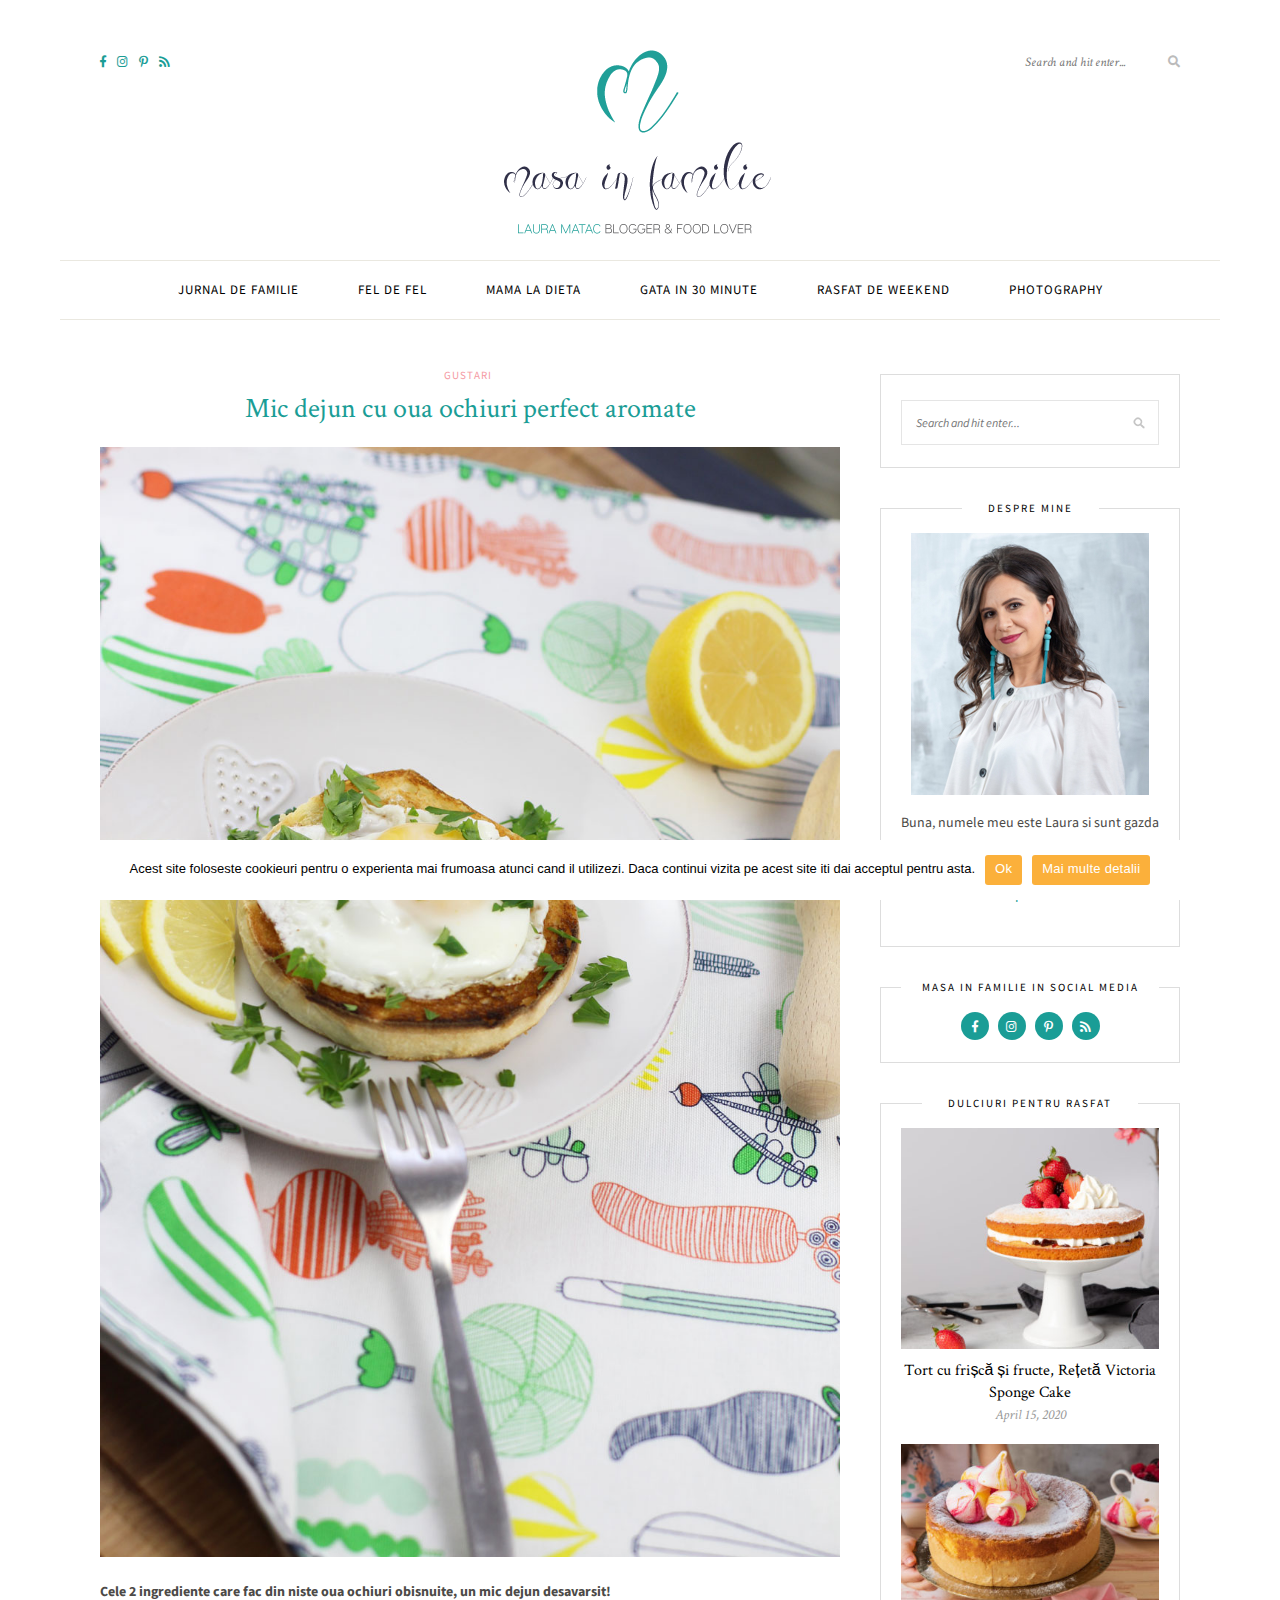
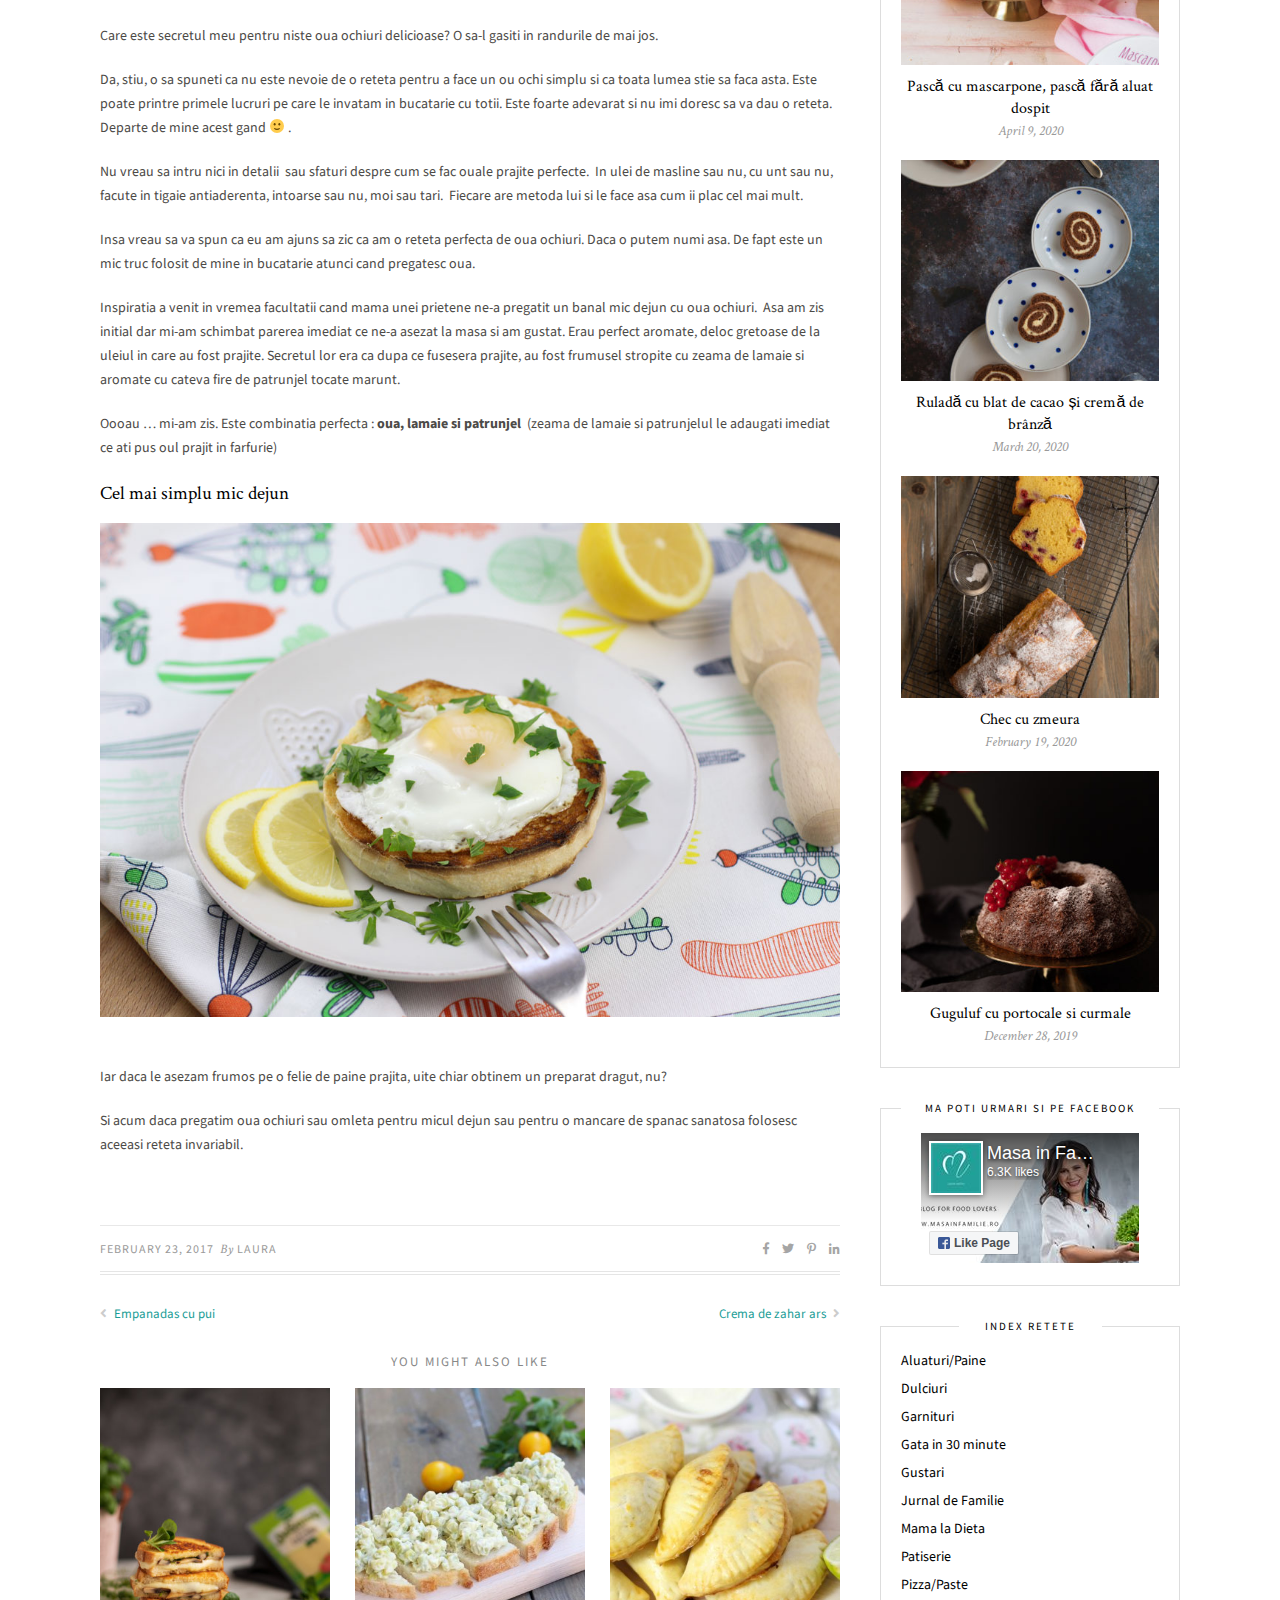
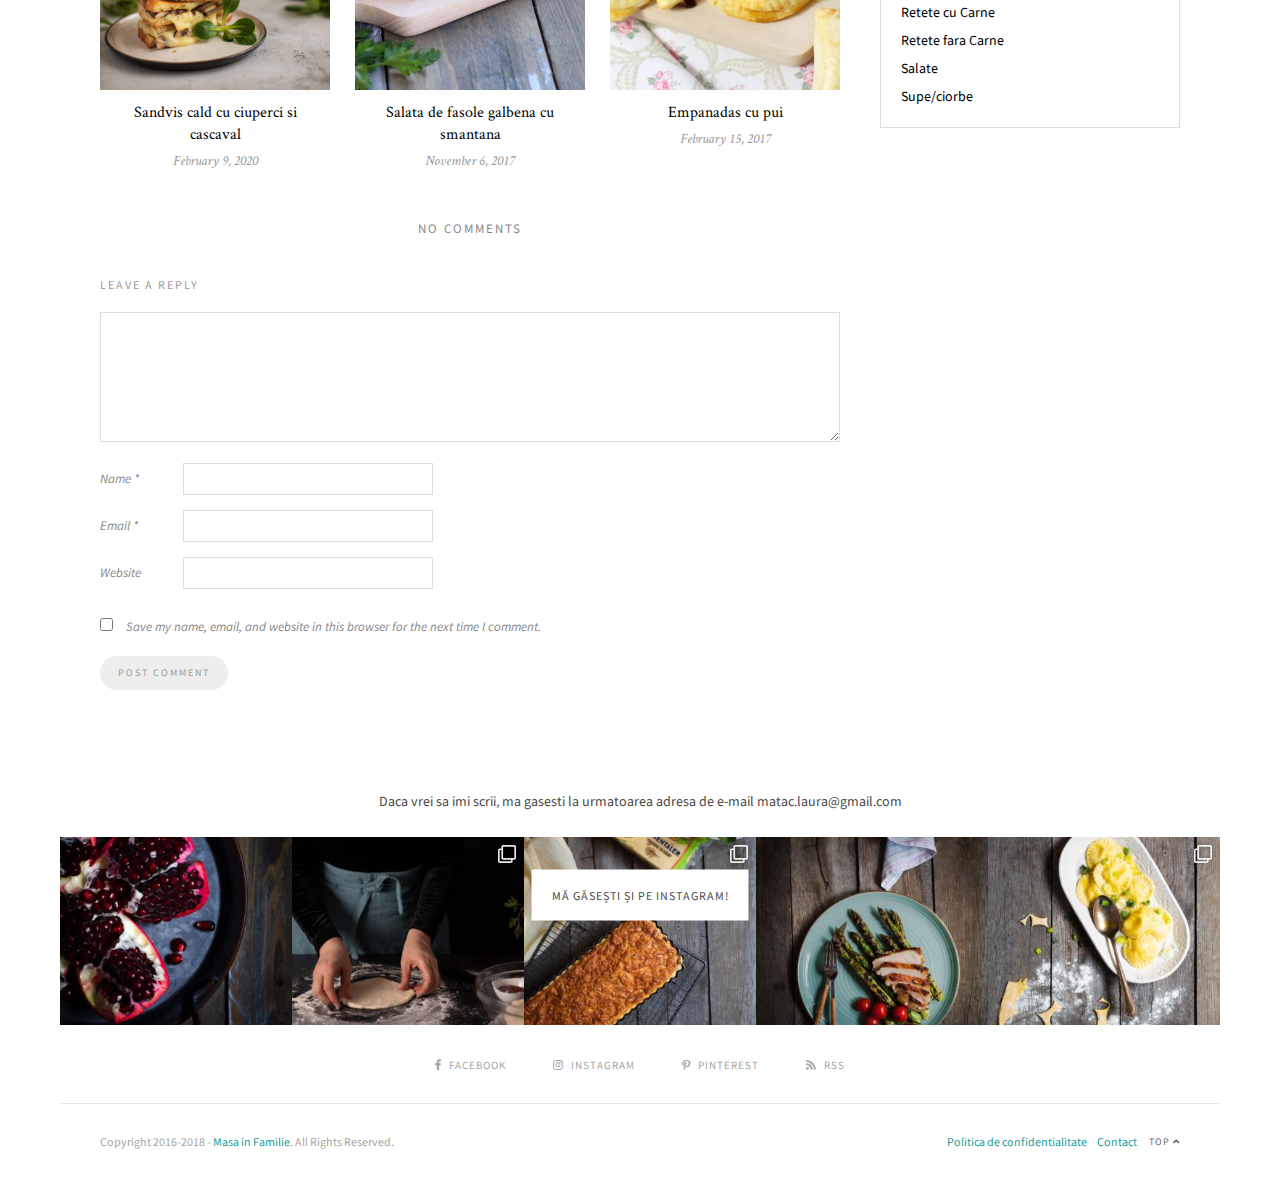
<file: index.html>
<!DOCTYPE html>
<html lang="en-US">
<head>

	<meta charset="UTF-8">
	<meta http-equiv="X-UA-Compatible" content="IE=edge">
	<meta name="viewport" content="width=device-width, initial-scale=1">

	<link rel="profile" href="http://gmpg.org/xfn/11">
	
	<link rel="pingback" href="https://www.masainfamilie.ro/xmlrpc.php">

	
	<!-- This site is optimized with the Yoast SEO plugin v14.0.4 - https://yoast.com/wordpress/plugins/seo/ -->
	<title>Mic dejun cu oua ochiuri perfect aromate | Masa in Familie</title>
	<meta name="description" content="Mic dejun cu oua ochiuri perfect aromate! 2 ingredinte care fac din niste oua ochiuri obisnuite, un mic dejun desavarsit!">
	<meta name="robots" content="index, follow">
	<meta name="googlebot" content="index, follow, max-snippet:-1, max-image-preview:large, max-video-preview:-1">
	<meta name="bingbot" content="index, follow, max-snippet:-1, max-image-preview:large, max-video-preview:-1">
	<link rel="canonical" href="https://www.masainfamilie.ro/mic-dejun-cu-oua-ochiuri-perfect-aromate/">
	<meta property="og:locale" content="en_US">
	<meta property="og:type" content="article">
	<meta property="og:title" content="Mic dejun cu oua ochiuri perfect aromate | Masa in Familie">
	<meta property="og:description" content="Mic dejun cu oua ochiuri perfect aromate! 2 ingredinte care fac din niste oua ochiuri obisnuite, un mic dejun desavarsit!">
	<meta property="og:url" content="https://www.masainfamilie.ro/mic-dejun-cu-oua-ochiuri-perfect-aromate/">
	<meta property="og:site_name" content="Masa in Familie">
	<meta property="article:published_time" content="2017-02-23T06:16:25+00:00">
	<meta property="article:modified_time" content="2018-07-20T11:57:24+00:00">
	<meta property="og:image" content="https://www.masainfamilie.ro/wp-content/uploads/2017/02/mic_dejun_oua_ochiuri.jpg">
	<meta property="og:image:width" content="1000">
	<meta property="og:image:height" content="1500">
	<meta name="twitter:card" content="summary_large_image">
	<script src="about:blank" async="" crossorigin="anonymous"></script><script id="facebook-jssdk" src="about:blank"></script><script type="application/ld+json" class="yoast-schema-graph">/* Code removed by ScrapBook */</script>
	<!-- / Yoast SEO plugin. -->


<link rel="amphtml" href="https://www.masainfamilie.ro/mic-dejun-cu-oua-ochiuri-perfect-aromate/amp/"><meta name="generator" content="AMP for WP 1.0.47"><link rel="dns-prefetch" href="https://fonts.googleapis.com/">
<link rel="dns-prefetch" href="https://s.w.org/">
<link rel="alternate" type="application/rss+xml" title="Masa in Familie » Feed" href="https://www.masainfamilie.ro/feed/">
<link rel="alternate" type="application/rss+xml" title="Masa in Familie » Comments Feed" href="https://www.masainfamilie.ro/comments/feed/">
<link rel="alternate" type="application/rss+xml" title="Masa in Familie » Mic dejun cu oua ochiuri perfect aromate Comments Feed" href="https://www.masainfamilie.ro/mic-dejun-cu-oua-ochiuri-perfect-aromate/feed/">
		<script type="text/javascript">/* Code removed by ScrapBook */</script><script src="about:blank" type="text/javascript" defer=""></script>
		<style type="text/css">
/* Code tidied up by ScrapBook */
img.wp-smiley, img.emoji { display: inline !important; border: medium none !important; box-shadow: none !important; height: 1em !important; width: 1em !important; margin: 0px 0.07em !important; vertical-align: -0.1em !important; background: rgba(0, 0, 0, 0) none repeat scroll 0% 0% !important; padding: 0px !important; }
</style>
	<link rel="stylesheet" id="sb_instagram_styles-css" href="sb-instagram-2-2.min.css" type="text/css" media="all">
<link rel="stylesheet" id="wp-block-library-css" href="style.min.css" type="text/css" media="all">
<link rel="stylesheet" id="contact-form-7-css" href="styles.css" type="text/css" media="all">
<link rel="stylesheet" id="cookie-notice-front-css" href="front.min.css" type="text/css" media="all">
<link rel="stylesheet" id="solopine-recipe-card-css" href="solopine-recipe-card.css" type="text/css" media="all">
<link rel="stylesheet" id="sprout_spoon_style-css" href="style.css" type="text/css" media="all">
<style id="sprout_spoon_style-inline-css" type="text/css">
/* Code tidied up by ScrapBook */
#header { padding-top: 10px; }
#header { padding-bottom: 15px; }
body { background-color: rgb(255, 255, 255); }
#wrapper {  }
#wrapper {  }
#header {  }
#wrapper { box-shadow: none; }
#top-social a { color: rgb(26, 157, 150); }
#top-search input { color: rgb(26, 157, 150); }
#top-search *::-moz-placeholder { color: rgb(26, 157, 150); }
#nav-wrapper .menu li a { color: rgb(0, 0, 0); }
#nav-wrapper .menu li.current-menu-item a, #nav-wrapper .menu li > a:hover { color: rgb(26, 157, 150); }
.social-widget i { background: rgb(26, 157, 150) none repeat scroll 0% 0%; }
.post-header h2 a, .post-header h1 { color: rgb(26, 157, 150); }
.post-header .cat a { color: rgb(245, 154, 163); }
</style>
<link rel="stylesheet" id="fontawesome-css" href="fontawesome-all.min.css" type="text/css" media="all">
<link rel="stylesheet" id="bxslider-css-css" href="jquery.bxslider.css" type="text/css" media="all">
<link rel="stylesheet" id="sprout_spoon_respon-css" href="responsive.css" type="text/css" media="all">
<link rel="stylesheet" id="sprout_spoon_fonts_url_fonts-css" href="css.css" type="text/css" media="all">
<link rel="stylesheet" id="jquery-lazyloadxt-spinner-css-css" href="jquery.lazyloadxt.spinner.css" type="text/css" media="all">
<script type="text/javascript" src="about:blank"></script>
<script type="text/javascript" src="about:blank"></script>
<link rel="https://api.w.org/" href="https://www.masainfamilie.ro/wp-json/">
<link rel="EditURI" type="application/rsd+xml" title="RSD" href="https://www.masainfamilie.ro/xmlrpc.php?rsd">
<link rel="wlwmanifest" type="application/wlwmanifest+xml" href="https://www.masainfamilie.ro/wp-includes/wlwmanifest.xml"> 
<meta name="generator" content="WordPress 5.4.1">
<link rel="shortlink" href="https://www.masainfamilie.ro/?p=3252">
<link rel="alternate" type="application/json+oembed" href="https://www.masainfamilie.ro/wp-json/oembed/1.0/embed?url=https%3A%2F%2Fwww.masainfamilie.ro%2Fmic-dejun-cu-oua-ochiuri-perfect-aromate%2F">
<link rel="alternate" type="text/xml+oembed" href="https://www.masainfamilie.ro/wp-json/oembed/1.0/embed?url=https%3A%2F%2Fwww.masainfamilie.ro%2Fmic-dejun-cu-oua-ochiuri-perfect-aromate%2F&amp;format=xml">
    <style type="text/css">
/* Code tidied up by ScrapBook */
</style>
    <link rel="icon" href="cropped-favicon-32x32.png" sizes="32x32">
<link rel="icon" href="cropped-favicon-192x192.png" sizes="192x192">
<link rel="apple-touch-icon" href="https://www.masainfamilie.ro/wp-content/uploads/2018/08/cropped-favicon-180x180.png">
<meta name="msapplication-TileImage" content="https://www.masainfamilie.ro/wp-content/uploads/2018/08/cropped-favicon-270x270.png">
		<style type="text/css" id="wp-custom-css">
/* Code tidied up by ScrapBook */
</style>
			
<style type="text/css">
/* Code tidied up by ScrapBook */
</style><style id="fit-vids-style">
/* Code tidied up by ScrapBook */
</style><style type="text/css">
/* Code tidied up by ScrapBook */
.fb_reset { background: rgba(0, 0, 0, 0) none repeat scroll 0% 0%; border: 0px none; border-spacing: 0px; color: rgb(0, 0, 0); cursor: auto; direction: ltr; font-family: "lucida grande",tahoma,verdana,arial,sans-serif; font-size: 11px; font-style: normal; font-variant: normal; font-weight: normal; letter-spacing: normal; line-height: 1; margin: 0px; overflow: visible; padding: 0px; text-align: left; text-decoration: none; text-indent: 0px; text-shadow: none; text-transform: none; visibility: visible; white-space: normal; word-spacing: normal; }
.fb_reset > div { overflow: hidden; }
@keyframes fb_transform {
0% { opacity: 0; transform: scale(0.95); }
100% { opacity: 1; transform: scale(1); }
}
@keyframes rotateSpinner {
0% { transform: rotate(0deg); }
100% { transform: rotate(360deg); }
}
.fb_iframe_widget { display: inline-block; position: relative; }
.fb_iframe_widget span { display: inline-block; position: relative; text-align: justify; }
.fb_iframe_widget iframe { position: absolute; }
</style></head>

<body class="post-template-default single single-post postid-3252 single-format-standard cookies-not-set">
	
	<div id="wrapper">
	
		<header id="header">
		
			<div class="container">
				
								<div id="top-social">
						<a href="https://facebook.com/masainfamilie" target="_blank"><i class="fab fa-facebook-f"></i></a>		<a href="https://instagram.com/masainfamilie.ro" target="_blank"><i class="fab fa-instagram"></i></a>	<a href="https://pinterest.com/masainfamilie" target="_blank"><i class="fab fa-pinterest-p"></i></a>										<a href="https://www.masainfamilie.ro/feed/" target="_blank"><i class="fas fa-rss"></i></a>				</div>
								
				<div id="logo">
											
													<h2><a href="https://www.masainfamilie.ro/"><img src="logo-site.png" alt="Masa in Familie"></a></h2>
												
									</div>
				
								<div id="top-search">
					<form role="search" method="get" id="searchform" action="https://www.masainfamilie.ro/">
		<input placeholder="Search and hit enter..." name="s" id="s" type="text">
		<i class="fas fa-search"></i>
</form>				</div>
							
			</div>
		
		</header>
		
		<div id="navigation-sticky-wrapper" class="sticky-wrapper" style="height: 60px;"><nav id="navigation" style="">
			
			<div class="container">
				
				<div id="nav-wrapper">
					<ul id="menu-masa-in-familie" class="menu"><li id="menu-item-5971" class="menu-item menu-item-type-taxonomy menu-item-object-category menu-item-5971"><a href="https://www.masainfamilie.ro/jurnal-de-familie/">Jurnal de familie</a></li>
<li id="menu-item-5960" class="menu-item menu-item-type-post_type menu-item-object-page menu-item-5960"><a href="https://www.masainfamilie.ro/fel-de-fel/">Fel de Fel</a></li>
<li id="menu-item-5978" class="menu-item menu-item-type-taxonomy menu-item-object-category menu-item-5978"><a href="https://www.masainfamilie.ro/mama-la-dieta/">Mama la Dieta</a></li>
<li id="menu-item-5977" class="menu-item menu-item-type-taxonomy menu-item-object-category menu-item-5977"><a href="https://www.masainfamilie.ro/gata-in-30-minute/">Gata in 30 minute</a></li>
<li id="menu-item-5980" class="menu-item menu-item-type-taxonomy menu-item-object-category menu-item-5980"><a href="https://www.masainfamilie.ro/dulciuri/">Rasfat de Weekend</a></li>
<li id="menu-item-6902" class="menu-item menu-item-type-custom menu-item-object-custom menu-item-6902"><a href="https://www.lauramatac.ro/">Photography</a></li>
</ul>				</div>
				
				<div class="menu-mobile"><div class="slicknav_menu"><a href="#" aria-haspopup="true" tabindex="0" class="slicknav_btn slicknav_collapsed" style="outline: medium none;"><span class="slicknav_menutxt"></span><span class="slicknav_icon slicknav_no-text"><span class="slicknav_icon-bar"></span><span class="slicknav_icon-bar"></span><span class="slicknav_icon-bar"></span></span></a><ul class="slicknav_nav slicknav_hidden" style="display: none;" aria-hidden="true" role="menu"><li class="menu-item menu-item-type-taxonomy menu-item-object-category menu-item-5971"><a href="https://www.masainfamilie.ro/jurnal-de-familie/" role="menuitem" tabindex="-1">Jurnal de familie</a></li>
<li class="menu-item menu-item-type-post_type menu-item-object-page menu-item-5960"><a href="https://www.masainfamilie.ro/fel-de-fel/" role="menuitem" tabindex="-1">Fel de Fel</a></li>
<li class="menu-item menu-item-type-taxonomy menu-item-object-category menu-item-5978"><a href="https://www.masainfamilie.ro/mama-la-dieta/" role="menuitem" tabindex="-1">Mama la Dieta</a></li>
<li class="menu-item menu-item-type-taxonomy menu-item-object-category menu-item-5977"><a href="https://www.masainfamilie.ro/gata-in-30-minute/" role="menuitem" tabindex="-1">Gata in 30 minute</a></li>
<li class="menu-item menu-item-type-taxonomy menu-item-object-category menu-item-5980"><a href="https://www.masainfamilie.ro/dulciuri/" role="menuitem" tabindex="-1">Rasfat de Weekend</a></li>
<li class="menu-item menu-item-type-custom menu-item-object-custom menu-item-6902"><a href="https://www.lauramatac.ro/" role="menuitem" tabindex="-1">Photography</a></li>
</ul></div></div>
				
					<div id="mobile-social">
							<a href="https://facebook.com/masainfamilie" target="_blank"><i class="fab fa-facebook-f"></i></a>		<a href="https://instagram.com/masainfamilie.ro" target="_blank"><i class="fab fa-instagram"></i></a>	<a href="https://pinterest.com/masainfamilie" target="_blank"><i class="fab fa-pinterest-p"></i></a>										<a href="https://www.masainfamilie.ro/feed/" target="_blank"><i class="fas fa-rss"></i></a>					</div>
				
			</div>
			
		</nav></div>	
		
	<div class="container">
		
		<div id="content">
		
			<div id="main">
			
								
					<article id="post-3252" class="post-3252 post type-post status-publish format-standard has-post-thumbnail hentry category-gustari">
	
	<div class="post-header">
		
				<span class="cat"><a href="https://www.masainfamilie.ro/gustari/" rel="category tag">Gustari</a></span>
				
					<h1 class="entry-title">Mic dejun cu oua ochiuri perfect aromate</h1>
				
				
	</div>
	
			
							<div class="post-img">
									<img src="mic_dejun_oua_ochiuri.jpg" data-lazy-type="image" data-src="https://www.masainfamilie.ro/wp-content/uploads/2017/02/mic_dejun_oua_ochiuri.jpg" class="attachment-sprout_spoon_full-thumb size-sprout_spoon_full-thumb wp-post-image lazy-loaded" alt="mic_dejun_oua_ochiuri" srcset="mic_dejun_oua_ochiuri.jpg 1000w, mic_dejun_oua_ochiuri-200x300.jpg 200w, mic_dejun_oua_ochiuri-768x1152.jpg 768w, mic_dejun_oua_ochiuri-683x1024.jpg 683w" data-srcset="" sizes="(max-width: 1000px) 100vw, 1000px" width="1000" height="1500"><noscript><img width="1000" height="1500" src="https://www.masainfamilie.ro/wp-content/uploads/2017/02/mic_dejun_oua_ochiuri.jpg" class="attachment-sprout_spoon_full-thumb size-sprout_spoon_full-thumb wp-post-image" alt="mic_dejun_oua_ochiuri" srcset="https://www.masainfamilie.ro/wp-content/uploads/2017/02/mic_dejun_oua_ochiuri.jpg 1000w, https://www.masainfamilie.ro/wp-content/uploads/2017/02/mic_dejun_oua_ochiuri-200x300.jpg 200w, https://www.masainfamilie.ro/wp-content/uploads/2017/02/mic_dejun_oua_ochiuri-768x1152.jpg 768w, https://www.masainfamilie.ro/wp-content/uploads/2017/02/mic_dejun_oua_ochiuri-683x1024.jpg 683w" sizes="(max-width: 1000px) 100vw, 1000px" /></noscript>							</div>
						
		
	<div class="post-entry">
		
				
			<p><strong>Cele 2 ingrediente care fac din niste oua ochiuri obisnuite, un mic dejun desavarsit!</strong></p>
<p>Care este secretul meu pentru niste oua ochiuri delicioase?&nbsp;O sa-l gasiti in randurile de mai jos.</p>
<p>Da, stiu, o sa spuneti ca nu este nevoie de o reteta pentru a face un ou ochi simplu si ca toata lumea stie sa faca asta. Este poate printre primele lucruri pe care le invatam in bucatarie cu totii. Este foarte adevarat si nu imi doresc sa va dau o reteta. Departe de mine acest gand <img draggable="false" role="img" class="emoji" alt="🙂" src="1f642.svg"> .</p>
<p>Nu vreau sa intru nici in detalii&nbsp; sau sfaturi despre cum se fac ouale prajite perfecte.&nbsp; In ulei de masline sau nu, cu unt sau nu, facute in tigaie antiaderenta, intoarse sau nu, moi sau tari.&nbsp; Fiecare are metoda lui si le face asa cum ii plac cel mai mult.</p>
<p>Insa vreau sa va spun ca eu am ajuns sa zic ca am o reteta perfecta de oua ochiuri. Daca o putem numi asa. De fapt este un mic truc folosit de mine in bucatarie atunci cand pregatesc oua.</p>
<p>Inspiratia a venit in vremea facultatii cand mama unei prietene ne-a pregatit un banal mic dejun cu oua ochiuri.&nbsp; Asa am zis initial dar mi-am schimbat parerea imediat&nbsp;ce ne-a asezat la masa si am gustat. Erau perfect aromate, deloc gretoase de la uleiul in care au fost prajite. Secretul lor era ca dupa ce fusesera prajite, au fost frumusel stropite cu zeama de lamaie si aromate cu cateva fire de patrunjel tocate marunt.</p>
<p>Oooau … mi-am zis. Este combinatia perfecta : <strong>oua, lamaie si patrunjel&nbsp; </strong>(zeama de lamaie si patrunjelul le adaugati imediat ce ati pus oul prajit in farfurie)<strong><br>
</strong></p>
<h4>Cel mai simplu mic dejun</h4>
<p><img class="alignnone size-full wp-image-5821 lazy-loaded" src="oua_ochiuri_aromate.jpg" data-lazy-type="image" data-src="https://www.masainfamilie.ro/wp-content/uploads/2017/02/oua_ochiuri_aromate.jpg" alt="mic_dejun_oua_ochiuri" srcset="oua_ochiuri_aromate.jpg 1000w, oua_ochiuri_aromate-300x200.jpg 300w, oua_ochiuri_aromate-768x512.jpg 768w" data-srcset="" sizes="(max-width: 1000px) 100vw, 1000px" width="1000" height="667"><noscript><img class="alignnone size-full wp-image-5821" src="https://www.masainfamilie.ro/wp-content/uploads/2017/02/oua_ochiuri_aromate.jpg" alt="mic_dejun_oua_ochiuri" width="1000" height="667" srcset="https://www.masainfamilie.ro/wp-content/uploads/2017/02/oua_ochiuri_aromate.jpg 1000w, https://www.masainfamilie.ro/wp-content/uploads/2017/02/oua_ochiuri_aromate-300x200.jpg 300w, https://www.masainfamilie.ro/wp-content/uploads/2017/02/oua_ochiuri_aromate-768x512.jpg 768w" sizes="(max-width: 1000px) 100vw, 1000px" /></noscript></p>
<p>Iar daca le asezam frumos pe o felie de paine prajita, uite chiar obtinem un preparat dragut, nu?</p>
<p>Si acum daca pregatim oua ochiuri sau omleta pentru micul dejun sau pentru o mancare de spanac sanatosa folosesc aceeasi reteta invariabil.</p>
<p>&nbsp;</p>
			
				
				
							
						
	</div>
	
		
	<div class="post-meta">
		
		<div class="meta-info">
			<span class="meta-text"><a href="#"><span class="published">February 23, 2017</span></a></span> 
			<span class="by">By</span> <span class="meta-text"><span class="vcard author"><span class="fn"><a href="https://www.masainfamilie.ro/author/laura/" title="Posts by laura" rel="author">laura</a></span></span></span>		</div>
		
				
				<div class="post-share">
				
	<a target="_blank" href="https://www.facebook.com/sharer/sharer.php?u=https://www.masainfamilie.ro/mic-dejun-cu-oua-ochiuri-perfect-aromate/"><i class="fab fa-facebook-f"></i></a>
	<a target="_blank" href="https://twitter.com/intent/tweet?text=Check%20out%20this%20article:%20Mic+dejun+cu+oua+ochiuri+perfect+aromate&amp;url=https://www.masainfamilie.ro/mic-dejun-cu-oua-ochiuri-perfect-aromate/"><i class="fab fa-twitter"></i></a>
		<a data-pin-do="none" target="_blank" href="https://pinterest.com/pin/create/button/?url=https://www.masainfamilie.ro/mic-dejun-cu-oua-ochiuri-perfect-aromate/&amp;media=https://www.masainfamilie.ro/wp-content/uploads/2017/02/mic_dejun_oua_ochiuri.jpg&amp;description=Mic+dejun+cu+oua+ochiuri+perfect+aromate"><i class="fab fa-pinterest-p"></i></a>
	<a target="_blank" href="https://www.linkedin.com/shareArticle?mini=true&amp;url=https://www.masainfamilie.ro/mic-dejun-cu-oua-ochiuri-perfect-aromate/&amp;title=Mic+dejun+cu+oua+ochiuri+perfect+aromate&amp;summary=&amp;source="><i class="fab fa-linkedin-in"></i></a>
	
		</div>
				
	</div>
		
				
				<div class="post-pagination">
	
		<a href="https://www.masainfamilie.ro/empanadas-cu-pui/" class="prev"><i class="fas fa-angle-left"></i> Empanadas cu pui</a>
		
		<a href="https://www.masainfamilie.ro/crema-de-zahar-ars/" class="next">Crema de zahar ars <i class="fas fa-angle-right"></i></a>
		
</div>
			
							
						<div class="post-related"><h4 class="block-heading">You Might Also Like</h4>
						<div class="item-related">
					
										<a href="https://www.masainfamilie.ro/sandvis-cald-cu-ciuperci-si-cascaval/"><img src="Sandvis-cald-cu-ciuperci-si-cascaval-350x460.jpg" data-lazy-type="image" data-src="https://www.masainfamilie.ro/wp-content/uploads/2020/02/Sandvis-cald-cu-ciuperci-si-cascaval-350x460.jpg" class="attachment-sprout_spoon_misc-thumb size-sprout_spoon_misc-thumb wp-post-image lazy-loaded" alt="Sandvis cald cu ciuperci si cascaval" width="350" height="460"><noscript><img width="350" height="460" src="https://www.masainfamilie.ro/wp-content/uploads/2020/02/Sandvis-cald-cu-ciuperci-si-cascaval-350x460.jpg" class="attachment-sprout_spoon_misc-thumb size-sprout_spoon_misc-thumb wp-post-image" alt="Sandvis cald cu ciuperci si cascaval" /></noscript></a>
										
					<h3><a href="https://www.masainfamilie.ro/sandvis-cald-cu-ciuperci-si-cascaval/">Sandvis cald cu ciuperci si cascaval</a></h3>
					<span class="date">February 9, 2020</span>					
				</div>
						<div class="item-related">
					
										<a href="https://www.masainfamilie.ro/salata-de-fasole-galbena-cu-smantana/"><img src="salata_de_fasole_galbena_-350x460.jpg" data-lazy-type="image" data-src="https://www.masainfamilie.ro/wp-content/uploads/2017/11/salata_de_fasole_galbena_-350x460.jpg" class="attachment-sprout_spoon_misc-thumb size-sprout_spoon_misc-thumb wp-post-image lazy-loaded" alt="salata_de_fasole_galbena" width="350" height="460"><noscript><img width="350" height="460" src="https://www.masainfamilie.ro/wp-content/uploads/2017/11/salata_de_fasole_galbena_-350x460.jpg" class="attachment-sprout_spoon_misc-thumb size-sprout_spoon_misc-thumb wp-post-image" alt="salata_de_fasole_galbena" /></noscript></a>
										
					<h3><a href="https://www.masainfamilie.ro/salata-de-fasole-galbena-cu-smantana/">Salata de fasole galbena cu smantana</a></h3>
					<span class="date">November 6, 2017</span>					
				</div>
						<div class="item-related">
					
										<a href="https://www.masainfamilie.ro/empanadas-cu-pui/"><img src="empanadas_pui-350x460.jpg" data-lazy-type="image" data-src="https://www.masainfamilie.ro/wp-content/uploads/2017/02/empanadas_pui-350x460.jpg" class="attachment-sprout_spoon_misc-thumb size-sprout_spoon_misc-thumb wp-post-image lazy-loaded" alt="empanadas_pui" width="350" height="460"><noscript><img width="350" height="460" src="https://www.masainfamilie.ro/wp-content/uploads/2017/02/empanadas_pui-350x460.jpg" class="attachment-sprout_spoon_misc-thumb size-sprout_spoon_misc-thumb wp-post-image" alt="empanadas_pui" /></noscript></a>
										
					<h3><a href="https://www.masainfamilie.ro/empanadas-cu-pui/">Empanadas cu pui</a></h3>
					<span class="date">February 15, 2017</span>					
				</div>
		</div>			
	<div class="post-comments" id="comments">
	
	<h4 class="block-heading">No Comments</h4><div class="comments"></div><div id="comments_pagination"></div>	<div id="respond" class="comment-respond">
		<h3 id="reply-title" class="comment-reply-title">Leave a Reply <small><a rel="nofollow" id="cancel-comment-reply-link" href="#respond" style="display: none;">Cancel Reply</a></small></h3><form action="https://www.masainfamilie.ro/wp-comments-post.php" method="post" id="commentform" class="comment-form"><p class="comment-form-comment"><textarea id="comment" name="comment" cols="45" rows="8" aria-required="true"></textarea></p><p class="comment-form-author"><label for="author">Name <span class="required">*</span></label> <input id="author" name="author" value="" size="30" maxlength="245" required="required" type="text"></p>
<p class="comment-form-email"><label for="email">Email <span class="required">*</span></label> <input id="email" name="email" value="" size="30" maxlength="100" required="required" type="text"></p>
<p class="comment-form-url"><label for="url">Website</label> <input id="url" name="url" value="" size="30" maxlength="200" type="text"></p>
<p class="comment-form-cookies-consent"><input id="wp-comment-cookies-consent" name="wp-comment-cookies-consent" value="yes" type="checkbox"> <label for="wp-comment-cookies-consent">Save my name, email, and website in this browser for the next time I comment.</label></p>
<p class="form-submit"><input name="submit" id="submit" class="submit" value="Post Comment" type="submit"> <input name="comment_post_ID" value="3252" id="comment_post_ID" type="hidden">
<input name="comment_parent" id="comment_parent" value="0" type="hidden">
</p><p style="display: none;"><input id="akismet_comment_nonce" name="akismet_comment_nonce" value="c48a9b9163" type="hidden"></p><p style="display: none;"></p><input id="ak_js" name="ak_js" value="1588695773650" type="hidden"></form>	</div><!-- #respond -->
	

</div> <!-- end comments div -->	
</article>						
								
								
			</div>

<aside id="sidebar">
	
	<div id="search-2" class="widget widget_search"><form role="search" method="get" id="searchform" action="https://www.masainfamilie.ro/">
		<input placeholder="Search and hit enter..." name="s" id="s" type="text">
		<i class="fas fa-search"></i>
</form></div><div id="solopine_about_widget-4" class="widget solopine_about_widget"><h4 class="widget-title">Despre mine</h4>			
			<div class="about-widget">
			
						<div class="about-img">
				<img class="lazy-loaded" src="masainfamilie-1.jpg" data-lazy-type="image" data-src="https://www.masainfamilie.ro/wp-content/uploads/2020/02/masainfamilie-1.jpg" alt="Despre mine"><noscript><img src="https://www.masainfamilie.ro/wp-content/uploads/2020/02/masainfamilie-1.jpg" alt="Despre mine" /></noscript>
			</div>
						
						<p>Buna, numele meu este Laura si sunt gazda ta in acest mic colt de internet numit Masa in Familie. Bine ai venit!<br>
<a href="https://www.masainfamilie.ro/despre-mine/">Despre mine</a></p>
						
						
			</div>
			
		</div><div id="solopine_social_widget-2" class="widget solopine_social_widget"><h4 class="widget-title">Masa in Familie in Social Media</h4>		
			<div class="social-widget">
				<a href="https://facebook.com/masainfamilie" target="_blank"><i class="fab fa-facebook-f"></i></a>								<a href="https://instagram.com/masainfamilie.ro" target="_blank"><i class="fab fa-instagram"></i></a>				<a href="https://pinterest.com/masainfamilie" target="_blank"><i class="fab fa-pinterest-p"></i></a>																																								<a href="https://www.masainfamilie.ro/feed/" target="_blank"><i class="fas fa-rss"></i></a>			</div>
			
			
		</div><div id="solopine_latest_news_widget-2" class="widget solopine_latest_news_widget"><h4 class="widget-title">Dulciuri pentru rasfat</h4>			
							
				<div class="side-pop ">
					
										<div class="side-pop-img">
						<a href="https://www.masainfamilie.ro/tort-cu-frisca-si-fructe-reteta-victoria-sponge-cake/" rel="bookmark"><img src="Tort-cu-frisca-si-fructe-350x300.jpg" data-lazy-type="image" data-src="https://www.masainfamilie.ro/wp-content/uploads/2020/04/Tort-cu-frisca-si-fructe-350x300.jpg" class="attachment-sprout_spoon_side-thumb size-sprout_spoon_side-thumb wp-post-image lazy-loaded" alt="Tort cu frisca si fructe" width="350" height="300"><noscript><img width="350" height="300" src="//www.masainfamilie.ro/wp-content/plugins/a3-lazy-load/assets/images/lazy_placeholder.gif" data-lazy-type="image" data-src="https://www.masainfamilie.ro/wp-content/uploads/2020/04/Tort-cu-frisca-si-fructe-350x300.jpg" class="lazy lazy-hidden attachment-sprout_spoon_side-thumb size-sprout_spoon_side-thumb wp-post-image" alt="Tort cu frisca si fructe" /><noscript><img width="350" height="300" src="https://www.masainfamilie.ro/wp-content/uploads/2020/04/Tort-cu-frisca-si-fructe-350x300.jpg" class="attachment-sprout_spoon_side-thumb size-sprout_spoon_side-thumb wp-post-image" alt="Tort cu frisca si fructe" /></noscript></a>
					</div>
										
					<div class="side-pop-content">
						<h4><a href="https://www.masainfamilie.ro/tort-cu-frisca-si-fructe-reteta-victoria-sponge-cake/">Tort cu frișcă și fructe, Rețetă Victoria Sponge Cake</a></h4>
						<span class="date">April 15, 2020</span>					</div>
				
				</div>
			
							
				<div class="side-pop ">
					
										<div class="side-pop-img">
						<a href="https://www.masainfamilie.ro/pasca-cu-mascarpone-pasca-fara-aluat-dospit/" rel="bookmark"><img src="pasca-cumascarpone-pasca-fara-aluat-350x300.jpg" data-lazy-type="image" data-src="https://www.masainfamilie.ro/wp-content/uploads/2020/04/pasca-cumascarpone-pasca-fara-aluat-350x300.jpg" class="attachment-sprout_spoon_side-thumb size-sprout_spoon_side-thumb wp-post-image lazy-loaded" alt="pasca cu mascarpone pasca fara aluat" width="350" height="300"><noscript><img width="350" height="300" src="//www.masainfamilie.ro/wp-content/plugins/a3-lazy-load/assets/images/lazy_placeholder.gif" data-lazy-type="image" data-src="https://www.masainfamilie.ro/wp-content/uploads/2020/04/pasca-cumascarpone-pasca-fara-aluat-350x300.jpg" class="lazy lazy-hidden attachment-sprout_spoon_side-thumb size-sprout_spoon_side-thumb wp-post-image" alt="pasca cu mascarpone pasca fara aluat" /><noscript><img width="350" height="300" src="https://www.masainfamilie.ro/wp-content/uploads/2020/04/pasca-cumascarpone-pasca-fara-aluat-350x300.jpg" class="attachment-sprout_spoon_side-thumb size-sprout_spoon_side-thumb wp-post-image" alt="pasca cu mascarpone pasca fara aluat" /></noscript></a>
					</div>
										
					<div class="side-pop-content">
						<h4><a href="https://www.masainfamilie.ro/pasca-cu-mascarpone-pasca-fara-aluat-dospit/">Pască cu mascarpone, pască fără aluat dospit</a></h4>
						<span class="date">April 9, 2020</span>					</div>
				
				</div>
			
							
				<div class="side-pop ">
					
										<div class="side-pop-img">
						<a href="https://www.masainfamilie.ro/rulada-cu-blat-de-cacao-si-crema-de-branza/" rel="bookmark"><img src="rulada-cu-blat-de-cacao-si-crema-de-branza-350x300.jpg" data-lazy-type="image" data-src="https://www.masainfamilie.ro/wp-content/uploads/2020/03/rulada-cu-blat-de-cacao-si-crema-de-branza-350x300.jpg" class="attachment-sprout_spoon_side-thumb size-sprout_spoon_side-thumb wp-post-image lazy-loaded" alt="rulada cu blat de cacao si crema de branza" width="350" height="300"><noscript><img width="350" height="300" src="//www.masainfamilie.ro/wp-content/plugins/a3-lazy-load/assets/images/lazy_placeholder.gif" data-lazy-type="image" data-src="https://www.masainfamilie.ro/wp-content/uploads/2020/03/rulada-cu-blat-de-cacao-si-crema-de-branza-350x300.jpg" class="lazy lazy-hidden attachment-sprout_spoon_side-thumb size-sprout_spoon_side-thumb wp-post-image" alt="rulada cu blat de cacao si crema de branza" /><noscript><img width="350" height="300" src="https://www.masainfamilie.ro/wp-content/uploads/2020/03/rulada-cu-blat-de-cacao-si-crema-de-branza-350x300.jpg" class="attachment-sprout_spoon_side-thumb size-sprout_spoon_side-thumb wp-post-image" alt="rulada cu blat de cacao si crema de branza" /></noscript></a>
					</div>
										
					<div class="side-pop-content">
						<h4><a href="https://www.masainfamilie.ro/rulada-cu-blat-de-cacao-si-crema-de-branza/">Ruladă cu blat de cacao și cremă de brânză</a></h4>
						<span class="date">March 20, 2020</span>					</div>
				
				</div>
			
							
				<div class="side-pop ">
					
										<div class="side-pop-img">
						<a href="https://www.masainfamilie.ro/chec-cu-zmeura/" rel="bookmark"><img src="Chec-cu-zmeura-350x300.jpg" data-lazy-type="image" data-src="https://www.masainfamilie.ro/wp-content/uploads/2020/02/Chec-cu-zmeura-350x300.jpg" class="attachment-sprout_spoon_side-thumb size-sprout_spoon_side-thumb wp-post-image lazy-loaded" alt="Chec cu zmeura" width="350" height="300"><noscript><img width="350" height="300" src="//www.masainfamilie.ro/wp-content/plugins/a3-lazy-load/assets/images/lazy_placeholder.gif" data-lazy-type="image" data-src="https://www.masainfamilie.ro/wp-content/uploads/2020/02/Chec-cu-zmeura-350x300.jpg" class="lazy lazy-hidden attachment-sprout_spoon_side-thumb size-sprout_spoon_side-thumb wp-post-image" alt="Chec cu zmeura" /><noscript><img width="350" height="300" src="https://www.masainfamilie.ro/wp-content/uploads/2020/02/Chec-cu-zmeura-350x300.jpg" class="attachment-sprout_spoon_side-thumb size-sprout_spoon_side-thumb wp-post-image" alt="Chec cu zmeura" /></noscript></a>
					</div>
										
					<div class="side-pop-content">
						<h4><a href="https://www.masainfamilie.ro/chec-cu-zmeura/">Chec cu zmeura</a></h4>
						<span class="date">February 19, 2020</span>					</div>
				
				</div>
			
							
				<div class="side-pop ">
					
										<div class="side-pop-img">
						<a href="https://www.masainfamilie.ro/guguluf-cu-portocale-si-curmale/" rel="bookmark"><img src="Guguluf-350x300.jpg" data-lazy-type="image" data-src="https://www.masainfamilie.ro/wp-content/uploads/2019/12/Guguluf-350x300.jpg" class="attachment-sprout_spoon_side-thumb size-sprout_spoon_side-thumb wp-post-image lazy-loaded" alt="Guguluf cu portocale si curmale" width="350" height="300"><noscript><img width="350" height="300" src="//www.masainfamilie.ro/wp-content/plugins/a3-lazy-load/assets/images/lazy_placeholder.gif" data-lazy-type="image" data-src="https://www.masainfamilie.ro/wp-content/uploads/2019/12/Guguluf-350x300.jpg" class="lazy lazy-hidden attachment-sprout_spoon_side-thumb size-sprout_spoon_side-thumb wp-post-image" alt="Guguluf cu portocale si curmale" /><noscript><img width="350" height="300" src="https://www.masainfamilie.ro/wp-content/uploads/2019/12/Guguluf-350x300.jpg" class="attachment-sprout_spoon_side-thumb size-sprout_spoon_side-thumb wp-post-image" alt="Guguluf cu portocale si curmale" /></noscript></a>
					</div>
										
					<div class="side-pop-content">
						<h4><a href="https://www.masainfamilie.ro/guguluf-cu-portocale-si-curmale/">Guguluf cu portocale si curmale</a></h4>
						<span class="date">December 28, 2019</span>					</div>
				
				</div>
			
									</div>						
		<div id="solopine_facebook_widget-2" class="widget solopine_facebook_widget"><h4 class="widget-title">Ma poti urmari si pe Facebook</h4>			<div id="fb-root" class=" fb_reset"><div style="position: absolute; top: -10000px; width: 0px; height: 0px;"><div></div></div></div>
			<script>/* Code removed by ScrapBook */</script>
			<div class="fb-page fb_iframe_widget" data-href="https://www.facebook.com/masainfamilie/" data-hide-cover="false" data-show-facepile="false" data-show-posts="false" fb-xfbml-state="rendered" fb-iframe-plugin-query="app_id=&amp;container_width=218&amp;hide_cover=false&amp;href=https%3A%2F%2Fwww.facebook.com%2Fmasainfamilie%2F&amp;locale=en_US&amp;sdk=joey&amp;show_facepile=false&amp;show_posts=false"><span style="vertical-align: bottom; width: 218px; height: 130px;"><iframe name="f1dacf50e013526" data-testid="fb:page Facebook Social Plugin" title="fb:page Facebook Social Plugin" allowtransparency="true" allowfullscreen="true" scrolling="no" allow="encrypted-media" style="border: medium none; visibility: visible; width: 218px; height: 130px;" src="index_37.html" class="" width="1000px" height="1000px" frameborder="0"></iframe></span></div>
			
		</div><div id="categories-2" class="widget widget_categories"><h4 class="widget-title">Index Retete</h4>		<ul>
				<li class="cat-item cat-item-155"><a href="https://www.masainfamilie.ro/aluaturipaine/">Aluaturi/Paine</a>
</li>
	<li class="cat-item cat-item-124"><a href="https://www.masainfamilie.ro/dulciuri/">Dulciuri</a>
</li>
	<li class="cat-item cat-item-129"><a href="https://www.masainfamilie.ro/garnituri/">Garnituri</a>
</li>
	<li class="cat-item cat-item-174"><a href="https://www.masainfamilie.ro/gata-in-30-minute/">Gata in 30 minute</a>
</li>
	<li class="cat-item cat-item-136"><a href="https://www.masainfamilie.ro/gustari/">Gustari</a>
</li>
	<li class="cat-item cat-item-161"><a href="https://www.masainfamilie.ro/jurnal-de-familie/">Jurnal de Familie</a>
</li>
	<li class="cat-item cat-item-173"><a href="https://www.masainfamilie.ro/mama-la-dieta/">Mama la Dieta</a>
</li>
	<li class="cat-item cat-item-133"><a href="https://www.masainfamilie.ro/patiserie/">Patiserie</a>
</li>
	<li class="cat-item cat-item-135"><a href="https://www.masainfamilie.ro/pizzapaste/">Pizza/Paste</a>
</li>
	<li class="cat-item cat-item-146"><a href="https://www.masainfamilie.ro/retete-cu-carne/">Retete cu Carne</a>
</li>
	<li class="cat-item cat-item-141"><a href="https://www.masainfamilie.ro/retete-fara-carne/">Retete fara Carne</a>
</li>
	<li class="cat-item cat-item-130"><a href="https://www.masainfamilie.ro/salate/">Salate</a>
</li>
	<li class="cat-item cat-item-128"><a href="https://www.masainfamilie.ro/supeciorbe/">Supe/ciorbe</a>
</li>
		</ul>
			</div>	
</aside>			
			<!-- END CONTENT -->
			</div>
			
		<!-- END CONTAINER -->
		</div>
		
		<footer id="footer">
			
			<div id="instagram-footer">
				<div id="text-2" class="instagram-widget widget_text">			<div class="textwidget"><p>&nbsp;</p>
<p>Daca vrei sa imi scrii, ma gasesti la urmatoarea adresa de e-mail matac.laura@gmail.com</p>
<p>&nbsp;</p>
</div>
		</div><div id="custom_html-2" class="widget_text instagram-widget widget_custom_html"><h4 class="instagram-title">Mă găsești și pe Instagram!</h4><div class="textwidget custom-html-widget">
<div id="sb_instagram" class="sbi sbi_col_5  sbi_width_resp sbi_disable_mobile sbi_medium" style="width: 100%;" data-feedid="sbi_masainfamilie.ro#5" data-res="auto" data-cols="5" data-num="5" data-shortcode-atts="{&quot;num&quot;:&quot;5&quot;,&quot;cols&quot;:&quot;5&quot;,&quot;imagepadding&quot;:&quot;0&quot;,&quot;showheader&quot;:&quot;false&quot;,&quot;showbutton&quot;:&quot;false&quot;,&quot;showfollow&quot;:&quot;false&quot;,&quot;disablemobile&quot;:&quot;true&quot;}" data-sbi-index="1">
	
    <div id="sbi_images">
		<div class="sbi_item sbi_type_image" id="sbi_17942867221351563" data-date="1588607361">
    <div class="sbi_photo_wrap">
        <a class="sbi_photo sbi_imgLiquid_bgSize sbi_imgLiquid_ready" href="https://www.instagram.com/p/B_xYUROpkDF/" target="_blank" rel="noopener noreferrer" data-full-res="https://scontent-otp1-1.xx.fbcdn.net/v/t51.2885-15/95352771_2892848417627714_2540740321115423102_n.jpg?_nc_cat=111&amp;_nc_sid=8ae9d6&amp;_nc_ohc=IUUKer3yu5oAX_YysZ2&amp;_nc_ht=scontent-otp1-1.xx&amp;oh=8b5dec601cca5ddc5076682f0ca9a471&amp;oe=5ED63782" data-img-src-set="{&quot;d&quot;:&quot;https:\/\/scontent-otp1-1.xx.fbcdn.net\/v\/t51.2885-15\/95352771_2892848417627714_2540740321115423102_n.jpg?_nc_cat=111&amp;_nc_sid=8ae9d6&amp;_nc_ohc=IUUKer3yu5oAX_YysZ2&amp;_nc_ht=scontent-otp1-1.xx&amp;oh=8b5dec601cca5ddc5076682f0ca9a471&amp;oe=5ED63782&quot;,&quot;150&quot;:&quot;https:\/\/www.instagram.com\/p\/B_xYUROpkDF\/media?size=t&quot;,&quot;320&quot;:&quot;https:\/\/www.instagram.com\/p\/B_xYUROpkDF\/media?size=m&quot;,&quot;640&quot;:&quot;https:\/\/scontent-otp1-1.xx.fbcdn.net\/v\/t51.2885-15\/95352771_2892848417627714_2540740321115423102_n.jpg?_nc_cat=111&amp;_nc_sid=8ae9d6&amp;_nc_ohc=IUUKer3yu5oAX_YysZ2&amp;_nc_ht=scontent-otp1-1.xx&amp;oh=8b5dec601cca5ddc5076682f0ca9a471&amp;oe=5ED63782&quot;}" style="height: 188px; background-image: url(&quot;95352771_2892848417627714_2540740321115423102_nlow.jpg&quot;); background-size: cover; background-position: center center; background-repeat: no-repeat;">
            <span class="sbi-screenreader">Am mânca rodie zilnic, bobitele ei ușor acrișoa</span>
            	                    <img class="lazy-hidden" src="95352771_2892848417627714_2540740321115423102_nlow.jpg" data-lazy-type="image" data-src="https://www.masainfamilie.ro/wp-content/plugins/instagram-feed/img/placeholder.png" alt="Am mânca rodie zilnic, bobitele ei ușor acrișoare, zemoase sunt delicioase și pline de vitamine. 😍
Îmi place să o adaug și în salate, combinația dulce - sărat fiind pe gustul meu.
Ce nu îmi place este curățatul. Chiar dacă am descoperit că se poate curăța foarte ușor, recunosc că tot nu mă încântă. 
Cum o curăț? Ii tai un capăt și apoi o crestez ușor pe lungime exact pe locul nervurilor albe (ca pe portocală), apoi se desface în bucăți (ca o floare). Așa aleg mult mai ușor aceste bobițe frumos colorate.

Simplă sau în salată? Tu cum o preferi? 🤔
.
.
.
.
#pomegranateseeds #pomegranates #rodie #fruitbowl #fruitlovers #deliciousfruit #healtysnack #healtyfoods #foodfeedblog #foodphotoshoot #goodfood #goodmoodfood #darkphotography #masainfamilie" style="display: none;"><noscript><img src="https://www.masainfamilie.ro/wp-content/plugins/instagram-feed/img/placeholder.png" alt="Am mânca rodie zilnic, bobitele ei ușor acrișoare, zemoase sunt delicioase și pline de vitamine. 😍
Îmi place să o adaug și în salate, combinația dulce - sărat fiind pe gustul meu.
Ce nu îmi place este curățatul. Chiar dacă am descoperit că se poate curăța foarte ușor, recunosc că tot nu mă încântă. 
Cum o curăț? Ii tai un capăt și apoi o crestez ușor pe lungime exact pe locul nervurilor albe (ca pe portocală), apoi se desface în bucăți (ca o floare). Așa aleg mult mai ușor aceste bobițe frumos colorate.

Simplă sau în salată? Tu cum o preferi? 🤔
.
.
.
.
#pomegranateseeds #pomegranates #rodie #fruitbowl #fruitlovers #deliciousfruit #healtysnack #healtyfoods #foodfeedblog #foodphotoshoot #goodfood #goodmoodfood #darkphotography #masainfamilie"></noscript>
        </a>
    </div>
</div><div class="sbi_item sbi_type_carousel" id="sbi_17871584755699427" data-date="1588411667">
    <div class="sbi_photo_wrap">
        <a class="sbi_photo sbi_imgLiquid_bgSize sbi_imgLiquid_ready" href="https://www.instagram.com/p/B_rjD6lJyRE/" target="_blank" rel="noopener noreferrer" data-full-res="https://scontent-otp1-1.xx.fbcdn.net/v/t51.2885-15/96025385_527084461533199_6143918137764814138_n.jpg?_nc_cat=100&amp;_nc_sid=8ae9d6&amp;_nc_ohc=tOekrosvm7AAX9cWp3l&amp;_nc_ht=scontent-otp1-1.xx&amp;oh=d0373aa8e78d60b5ea9cb681d223ba41&amp;oe=5ED7BFAA" data-img-src-set="{&quot;d&quot;:&quot;https:\/\/scontent-otp1-1.xx.fbcdn.net\/v\/t51.2885-15\/96025385_527084461533199_6143918137764814138_n.jpg?_nc_cat=100&amp;_nc_sid=8ae9d6&amp;_nc_ohc=tOekrosvm7AAX9cWp3l&amp;_nc_ht=scontent-otp1-1.xx&amp;oh=d0373aa8e78d60b5ea9cb681d223ba41&amp;oe=5ED7BFAA&quot;,&quot;150&quot;:&quot;https:\/\/www.instagram.com\/p\/B_rjD6lJyRE\/media?size=t&quot;,&quot;320&quot;:&quot;https:\/\/www.instagram.com\/p\/B_rjD6lJyRE\/media?size=m&quot;,&quot;640&quot;:&quot;https:\/\/www.instagram.com\/p\/B_rjD6lJyRE\/media?size=l&quot;}" style="height: 188px; background-image: url(&quot;96025385_527084461533199_6143918137764814138_nlow.jpg&quot;); background-size: cover; background-position: center center; background-repeat: no-repeat;">
            <span class="sbi-screenreader">Mama, cand facem pizza? 
.
.
.
.
.
.
.
#pizzaf</span>
            <svg class="svg-inline--fa fa-clone fa-w-16 sbi_lightbox_carousel_icon" aria-hidden="true" aria-label="Clone" data-fa-proƒcessed="" data-prefix="far" data-icon="clone" role="img" xmlns="http://www.w3.org/2000/svg" viewBox="0 0 512 512">
	                <path fill="currentColor" d="M464 0H144c-26.51 0-48 21.49-48 48v48H48c-26.51 0-48 21.49-48 48v320c0 26.51 21.49 48 48 48h320c26.51 0 48-21.49 48-48v-48h48c26.51 0 48-21.49 48-48V48c0-26.51-21.49-48-48-48zM362 464H54a6 6 0 0 1-6-6V150a6 6 0 0 1 6-6h42v224c0 26.51 21.49 48 48 48h224v42a6 6 0 0 1-6 6zm96-96H150a6 6 0 0 1-6-6V54a6 6 0 0 1 6-6h308a6 6 0 0 1 6 6v308a6 6 0 0 1-6 6z"></path>
	            </svg>	                    <img class="lazy-hidden" src="96025385_527084461533199_6143918137764814138_nlow.jpg" data-lazy-type="image" data-src="https://www.masainfamilie.ro/wp-content/plugins/instagram-feed/img/placeholder.png" alt="Mama, cand facem pizza? 😜
.
.
.
.
.
.
.
#pizzaforever #pizzamania #pizzaathome #homemadefood #homemadepizza #cookingathome #cookingwithlove #foodfeed #foodfeedblog #familycooking #bakeathome #bakersofinstagram" style="display: none;"><noscript><img src="https://www.masainfamilie.ro/wp-content/plugins/instagram-feed/img/placeholder.png" alt="Mama, cand facem pizza? 😜
.
.
.
.
.
.
.
#pizzaforever #pizzamania #pizzaathome #homemadefood #homemadepizza #cookingathome #cookingwithlove #foodfeed #foodfeedblog #familycooking #bakeathome #bakersofinstagram"></noscript>
        </a>
    </div>
</div><div class="sbi_item sbi_type_carousel" id="sbi_18103463338188686" data-date="1588260170">
    <div class="sbi_photo_wrap">
        <a class="sbi_photo sbi_imgLiquid_bgSize sbi_imgLiquid_ready" href="https://www.instagram.com/p/B_nCGo7pW6_/" target="_blank" rel="noopener noreferrer" data-full-res="https://scontent-otp1-1.xx.fbcdn.net/v/t51.2885-15/94886577_3167487613315540_6888922253610889709_n.jpg?_nc_cat=106&amp;_nc_sid=8ae9d6&amp;_nc_ohc=uoQ72sohOzAAX8sXUEo&amp;_nc_ht=scontent-otp1-1.xx&amp;oh=d60e1e9f95d99e97b219b0863787d750&amp;oe=5ED544AF" data-img-src-set="{&quot;d&quot;:&quot;https:\/\/scontent-otp1-1.xx.fbcdn.net\/v\/t51.2885-15\/94886577_3167487613315540_6888922253610889709_n.jpg?_nc_cat=106&amp;_nc_sid=8ae9d6&amp;_nc_ohc=uoQ72sohOzAAX8sXUEo&amp;_nc_ht=scontent-otp1-1.xx&amp;oh=d60e1e9f95d99e97b219b0863787d750&amp;oe=5ED544AF&quot;,&quot;150&quot;:&quot;https:\/\/www.instagram.com\/p\/B_nCGo7pW6_\/media?size=t&quot;,&quot;320&quot;:&quot;https:\/\/www.instagram.com\/p\/B_nCGo7pW6_\/media?size=m&quot;,&quot;640&quot;:&quot;https:\/\/www.instagram.com\/p\/B_nCGo7pW6_\/media?size=l&quot;}" style="height: 188px; background-image: url(&quot;94886577_3167487613315540_6888922253610889709_nlow.jpg&quot;); background-size: cover; background-position: center center; background-repeat: no-repeat;">
            <span class="sbi-screenreader"></span>
            <svg class="svg-inline--fa fa-clone fa-w-16 sbi_lightbox_carousel_icon" aria-hidden="true" aria-label="Clone" data-fa-proƒcessed="" data-prefix="far" data-icon="clone" role="img" xmlns="http://www.w3.org/2000/svg" viewBox="0 0 512 512">
	                <path fill="currentColor" d="M464 0H144c-26.51 0-48 21.49-48 48v48H48c-26.51 0-48 21.49-48 48v320c0 26.51 21.49 48 48 48h320c26.51 0 48-21.49 48-48v-48h48c26.51 0 48-21.49 48-48V48c0-26.51-21.49-48-48-48zM362 464H54a6 6 0 0 1-6-6V150a6 6 0 0 1 6-6h42v224c0 26.51 21.49 48 48 48h224v42a6 6 0 0 1-6 6zm96-96H150a6 6 0 0 1-6-6V54a6 6 0 0 1 6-6h308a6 6 0 0 1 6 6v308a6 6 0 0 1-6 6z"></path>
	            </svg>	                    <img class="lazy-hidden" src="94886577_3167487613315540_6888922253610889709_nlow.jpg" data-lazy-type="image" data-src="https://www.masainfamilie.ro/wp-content/plugins/instagram-feed/img/placeholder.png" alt="Aveam pe lista de rețete de încercat și o tartă cu ceapă caramelizată. Doar citeam lista și îmi imaginam cum o să fie. Un aperitiv, o gustare sau cum a fost pentru noi astăzi, prânzul. 
Am pus alături o salată de spanac proaspăt, a fost un deliciu.😋
Tartă cu ceapă și amestec de ou, iaurt și brânzeturi @delaco_romania 😍
Rețeta este pe blog,  link in bio 👉
.
..
.
.
.
#tarta #reteta#e #masainfamilie #cina #recipeoftheday #foodfeedblog #foodfeed #foodphotographyandstyling #foodielover #foodforlife #goodmoodfood #foodiepic #instayummy #tastingmenu #onmytable #foodblogfeed #easyrecipe #moodyfood" style="display: none;"><noscript><img src="https://www.masainfamilie.ro/wp-content/plugins/instagram-feed/img/placeholder.png" alt="Aveam pe lista de rețete de încercat și o tartă cu ceapă caramelizată. Doar citeam lista și îmi imaginam cum o să fie. Un aperitiv, o gustare sau cum a fost pentru noi astăzi, prânzul. 
Am pus alături o salată de spanac proaspăt, a fost un deliciu.😋
Tartă cu ceapă și amestec de ou, iaurt și brânzeturi @delaco_romania 😍
Rețeta este pe blog,  link in bio 👉
.
..
.
.
.
#tarta #reteta#e #masainfamilie #cina #recipeoftheday #foodfeedblog #foodfeed #foodphotographyandstyling #foodielover #foodforlife #goodmoodfood #foodiepic #instayummy #tastingmenu #onmytable #foodblogfeed #easyrecipe #moodyfood"></noscript>
        </a>
    </div>
</div><div class="sbi_item sbi_type_image" id="sbi_17925770731380127" data-date="1588095369">
    <div class="sbi_photo_wrap">
        <a class="sbi_photo sbi_imgLiquid_bgSize sbi_imgLiquid_ready" href="https://www.instagram.com/p/B_iHxUGJzNE/" target="_blank" rel="noopener noreferrer" data-full-res="https://scontent-otp1-1.xx.fbcdn.net/v/t51.2885-15/95233185_1025063914562346_5408668477175595502_n.jpg?_nc_cat=102&amp;_nc_sid=8ae9d6&amp;_nc_ohc=oPvJCMV9A1MAX8MG5M7&amp;_nc_ht=scontent-otp1-1.xx&amp;oh=8cbc7f6697fa7c2e5e18fb386c509afc&amp;oe=5ED72AB1" data-img-src-set="{&quot;d&quot;:&quot;https:\/\/scontent-otp1-1.xx.fbcdn.net\/v\/t51.2885-15\/95233185_1025063914562346_5408668477175595502_n.jpg?_nc_cat=102&amp;_nc_sid=8ae9d6&amp;_nc_ohc=oPvJCMV9A1MAX8MG5M7&amp;_nc_ht=scontent-otp1-1.xx&amp;oh=8cbc7f6697fa7c2e5e18fb386c509afc&amp;oe=5ED72AB1&quot;,&quot;150&quot;:&quot;https:\/\/www.instagram.com\/p\/B_iHxUGJzNE\/media?size=t&quot;,&quot;320&quot;:&quot;https:\/\/www.instagram.com\/p\/B_iHxUGJzNE\/media?size=m&quot;,&quot;640&quot;:&quot;https:\/\/scontent-otp1-1.xx.fbcdn.net\/v\/t51.2885-15\/95233185_1025063914562346_5408668477175595502_n.jpg?_nc_cat=102&amp;_nc_sid=8ae9d6&amp;_nc_ohc=oPvJCMV9A1MAX8MG5M7&amp;_nc_ht=scontent-otp1-1.xx&amp;oh=8cbc7f6697fa7c2e5e18fb386c509afc&amp;oe=5ED72AB1&quot;}" style="height: 188px; background-image: url(&quot;95233185_1025063914562346_5408668477175595502_nlow.jpg&quot;); background-size: cover; background-position: center center; background-repeat: no-repeat;">
            <span class="sbi-screenreader">Când spun grătar imediat aud ‘yeeeyy’ 

</span>
            	                    <img class="lazy-hidden" src="95233185_1025063914562346_5408668477175595502_nlow.jpg" data-lazy-type="image" data-src="https://www.masainfamilie.ro/wp-content/plugins/instagram-feed/img/placeholder.png" alt="Când spun grătar imediat aud ‘yeeeyy’ 😜

Astăzi a fost unul simplu cu cotlet de porc condimentat cu sare, piper și cimbru, sparanghel stropit cu puțin ulei pus și el pe grătar și câteva roșii cherry.
Am mai făcut un sos din iaurt, muștar, ulei de măsline, sare și zeama de lămâie.
Delicios 😋😋😋
.
.
.
#meatlovers #asparagusrecipes #asparagusseason #easydinner #easymealprep #recipeoftheday #masainfamilie #retete #legume #gratar #cookingathome #cookforfamily" style="display: none;"><noscript><img src="https://www.masainfamilie.ro/wp-content/plugins/instagram-feed/img/placeholder.png" alt="Când spun grătar imediat aud ‘yeeeyy’ 😜

Astăzi a fost unul simplu cu cotlet de porc condimentat cu sare, piper și cimbru, sparanghel stropit cu puțin ulei pus și el pe grătar și câteva roșii cherry.
Am mai făcut un sos din iaurt, muștar, ulei de măsline, sare și zeama de lămâie.
Delicios 😋😋😋
.
.
.
#meatlovers #asparagusrecipes #asparagusseason #easydinner #easymealprep #recipeoftheday #masainfamilie #retete #legume #gratar #cookingathome #cookforfamily"></noscript>
        </a>
    </div>
</div><div class="sbi_item sbi_type_carousel" id="sbi_17889324994518107" data-date="1587979979">
    <div class="sbi_photo_wrap">
        <a class="sbi_photo sbi_imgLiquid_bgSize sbi_imgLiquid_ready" href="https://www.instagram.com/p/B_errkeJnJk/" target="_blank" rel="noopener noreferrer" data-full-res="https://scontent-otp1-1.xx.fbcdn.net/v/t51.2885-15/95438264_708264939941519_8865363497716507308_n.jpg?_nc_cat=103&amp;_nc_sid=8ae9d6&amp;_nc_ohc=GVHtYNWkzWUAX804AVQ&amp;_nc_ht=scontent-otp1-1.xx&amp;oh=6a536efe188da047974d166456ab12f1&amp;oe=5ED8FA95" data-img-src-set="{&quot;d&quot;:&quot;https:\/\/scontent-otp1-1.xx.fbcdn.net\/v\/t51.2885-15\/95438264_708264939941519_8865363497716507308_n.jpg?_nc_cat=103&amp;_nc_sid=8ae9d6&amp;_nc_ohc=GVHtYNWkzWUAX804AVQ&amp;_nc_ht=scontent-otp1-1.xx&amp;oh=6a536efe188da047974d166456ab12f1&amp;oe=5ED8FA95&quot;,&quot;150&quot;:&quot;https:\/\/www.instagram.com\/p\/B_errkeJnJk\/media?size=t&quot;,&quot;320&quot;:&quot;https:\/\/www.instagram.com\/p\/B_errkeJnJk\/media?size=m&quot;,&quot;640&quot;:&quot;https:\/\/www.instagram.com\/p\/B_errkeJnJk\/media?size=l&quot;}" style="height: 188px; background-image: url(&quot;95438264_708264939941519_8865363497716507308_nlow.jpg&quot;); background-size: cover; background-position: center center; background-repeat: no-repeat;">
            <span class="sbi-screenreader">@delaco_romania m-a provocat să fac o rețetă de</span>
            <svg class="svg-inline--fa fa-clone fa-w-16 sbi_lightbox_carousel_icon" aria-hidden="true" aria-label="Clone" data-fa-proƒcessed="" data-prefix="far" data-icon="clone" role="img" xmlns="http://www.w3.org/2000/svg" viewBox="0 0 512 512">
	                <path fill="currentColor" d="M464 0H144c-26.51 0-48 21.49-48 48v48H48c-26.51 0-48 21.49-48 48v320c0 26.51 21.49 48 48 48h320c26.51 0 48-21.49 48-48v-48h48c26.51 0 48-21.49 48-48V48c0-26.51-21.49-48-48-48zM362 464H54a6 6 0 0 1-6-6V150a6 6 0 0 1 6-6h42v224c0 26.51 21.49 48 48 48h224v42a6 6 0 0 1-6 6zm96-96H150a6 6 0 0 1-6-6V54a6 6 0 0 1 6-6h308a6 6 0 0 1 6 6v308a6 6 0 0 1-6 6z"></path>
	            </svg>	                    <img class="lazy-hidden" src="95438264_708264939941519_8865363497716507308_nlow.jpg" data-lazy-type="image" data-src="https://www.masainfamilie.ro/wp-content/plugins/instagram-feed/img/placeholder.png" alt="@delaco_romania m-a provocat să fac o rețetă de stat în casă cu ce am prin casă. Iar pentru că e bine să folosim cât mai eficient toate ingredientele pe care le avem în cămară și în frigider, mi s-a părut o idee excelentă. Așa că hai să vă arăt ce am prin casă și ce pot să pregătesc cu ce găsesc! #ReteteDeStatInCasa #ReteteCuCeAiPrinCasa 
Ravioli făcuți în casă cu brânză și ceapă verde. 💚 Din câteva ingrediente: făină, ou, brânzeturi (ce ai prin frigider) și ceapă verde, iese un preparat delicios.

Cum le-am pregătit:
2 ouă
200 g făină
un praf de sare
Pentru umplutura: brânzeturi și ceapă verde. Eu am pus cremă de brânză, parmezan și brânză havarti. 
Am făcut un aluat din făină și ouă. Cantitățile sunt aproximative. Dacă ouăle sunt mai mici trebuie să mai pui puțină apă (eu așa am procedat) sau dacă aluatul este prea moale mai adaugi făină. Se amesteca ingredientele și se frământă câteva minute aluatul pe blatul de lucru pudrat cu făină. Lasă aluatul învelit în folie alimentară să se odihnească 30 minute, după care îl întinzi. Pudrează din când în când cu făină și încearcă să faci o foaie cât mai subțire. Pune umplutura (amestecul de brânzeturi și ceapă verde) din loc în loc, adaugă o foaie de aluat deasupra și taie ravioli cu o forma rotunda sau un pahar. Apoi cu furculița lipește marginile apăsând ușor pe aluat. Fierbe ravioli în apa clocotită câteva minute.

Servește-i cu ulei de măsline, sare, piper și ceapă verde. Poate și un strop de zeamă de lămâie și extra parmezan.

O să pun un filmuleț și în stories ca să vezi cât de ușor este tot procesul.

Noi asta am gătit rapid cu ce mai aveam prin casa, frigider. Tu ce preparat ai găti cu ingrediente pe care le ai acum prin casă? Sunt tare curioasă. Pune o poza în stories sau în feed cu preparatul tău  #retetecuceaiprincasa și dă tag contului @masainfamilie.ro ca să văd și eu. Așa o să avem mai multe  #ReteteDeStatInCasa ❤️
.
.
.
#retete #masainfamilie #ingrediente #retetesimple #paste #ravioli #pastedecasa #branzeturi #foodfood #foodfeed #foodphotos #foodiepics #foodieforlife #nofoodwaste" style="display: none;"><noscript><img src="https://www.masainfamilie.ro/wp-content/plugins/instagram-feed/img/placeholder.png" alt="@delaco_romania m-a provocat să fac o rețetă de stat în casă cu ce am prin casă. Iar pentru că e bine să folosim cât mai eficient toate ingredientele pe care le avem în cămară și în frigider, mi s-a părut o idee excelentă. Așa că hai să vă arăt ce am prin casă și ce pot să pregătesc cu ce găsesc! #ReteteDeStatInCasa #ReteteCuCeAiPrinCasa 
Ravioli făcuți în casă cu brânză și ceapă verde. 💚 Din câteva ingrediente: făină, ou, brânzeturi (ce ai prin frigider) și ceapă verde, iese un preparat delicios.

Cum le-am pregătit:
2 ouă
200 g făină
un praf de sare
Pentru umplutura: brânzeturi și ceapă verde. Eu am pus cremă de brânză, parmezan și brânză havarti. 
Am făcut un aluat din făină și ouă. Cantitățile sunt aproximative. Dacă ouăle sunt mai mici trebuie să mai pui puțină apă (eu așa am procedat) sau dacă aluatul este prea moale mai adaugi făină. Se amesteca ingredientele și se frământă câteva minute aluatul pe blatul de lucru pudrat cu făină. Lasă aluatul învelit în folie alimentară să se odihnească 30 minute, după care îl întinzi. Pudrează din când în când cu făină și încearcă să faci o foaie cât mai subțire. Pune umplutura (amestecul de brânzeturi și ceapă verde) din loc în loc, adaugă o foaie de aluat deasupra și taie ravioli cu o forma rotunda sau un pahar. Apoi cu furculița lipește marginile apăsând ușor pe aluat. Fierbe ravioli în apa clocotită câteva minute.

Servește-i cu ulei de măsline, sare, piper și ceapă verde. Poate și un strop de zeamă de lămâie și extra parmezan.

O să pun un filmuleț și în stories ca să vezi cât de ușor este tot procesul.

Noi asta am gătit rapid cu ce mai aveam prin casa, frigider. Tu ce preparat ai găti cu ingrediente pe care le ai acum prin casă? Sunt tare curioasă. Pune o poza în stories sau în feed cu preparatul tău  #retetecuceaiprincasa și dă tag contului @masainfamilie.ro ca să văd și eu. Așa o să avem mai multe  #ReteteDeStatInCasa ❤️
.
.
.
#retete #masainfamilie #ingrediente #retetesimple #paste #ravioli #pastedecasa #branzeturi #foodfood #foodfeed #foodphotos #foodiepics #foodieforlife #nofoodwaste"></noscript>
        </a>
    </div>
</div>    </div>

	<div id="sbi_load">

	
	
</div>
	    
	</div>

</div></div>			</div>
			
						<div id="footer-social">
					<a href="https://facebook.com/masainfamilie" target="_blank"><i class="fab fa-facebook-f"></i> <span>Facebook</span></a>		<a href="https://instagram.com/masainfamilie.ro" target="_blank"><i class="fab fa-instagram"></i> <span>Instagram</span></a>	<a href="https://pinterest.com/masainfamilie" target="_blank"><i class="fab fa-pinterest-p"></i> <span>Pinterest</span></a>										<a href="https://www.masainfamilie.ro/feed/" target="_blank"><i class="fas fa-rss"></i> <span>RSS</span></a>			</div>
						
		</footer>
		
	<!-- END WRAPPER -->
	</div>
	
	<div id="footer-copyright">
			
		<div class="container">
			<p class="left-copy">Copyright 2016-2018 - <a href="https://www.masainfamilie.ro/">Masa in Familie</a>. All Rights Reserved.</p>
			<a href="#" class="to-top">Top <i class="fas fa-angle-up"></i></a>			<p class="right-copy"><a href="https://www.masainfamilie.ro/politica-de-confidentialitate/">Politica de confidentialitate</a> &nbsp; &nbsp; <a href="https://www.masainfamilie.ro/contact/">Contact</a></p>
		</div>

	</div>
	
	<!-- Instagram Feed JS -->
<script type="text/javascript">/* Code removed by ScrapBook */</script>
<script type="text/javascript">/* Code removed by ScrapBook */</script>
<script type="text/javascript" src="about:blank"></script>
<script type="text/javascript">/* Code removed by ScrapBook */</script>
<script type="text/javascript" src="about:blank"></script>
<script type="text/javascript" src="about:blank"></script>
<script type="text/javascript" src="about:blank"></script>
<script type="text/javascript" src="about:blank"></script>
<script type="text/javascript" src="about:blank"></script>
<script type="text/javascript" src="about:blank"></script>
<script type="text/javascript" src="about:blank"></script>
<script type="text/javascript" src="about:blank"></script>
<script type="text/javascript">/* Code removed by ScrapBook */</script>
<script type="text/javascript" src="about:blank"></script>
<script type="text/javascript" src="about:blank"></script>
<script type="text/javascript">/* Code removed by ScrapBook */</script>
<script type="text/javascript" src="about:blank"></script>
<script type="text/javascript" src="about:blank"></script>
<script async="async" type="text/javascript" src="about:blank"></script>
<script type="text/javascript">/* Code removed by ScrapBook */</script>
<script type="text/javascript" src="about:blank"></script>

		<!-- Cookie Notice plugin v1.3.1 by Digital Factory https://dfactory.eu/ -->
		<div id="cookie-notice" role="banner" class="cookie-revoke-hidden cn-position-bottom cn-effect-fade cookie-notice-visible" aria-label="Cookie Notice" style="background-color: rgb(255, 255, 255);"><div class="cookie-notice-container" style="color: rgb(0, 0, 0);"><span id="cn-notice-text" class="cn-text-container">Acest site foloseste cookieuri pentru o experienta mai frumoasa atunci cand il utilizezi. Daca continui vizita pe acest site iti dai acceptul pentru asta.</span><span id="cn-notice-buttons" class="cn-buttons-container"><a href="#" id="cn-accept-cookie" data-cookie-set="accept" class="cn-set-cookie cn-button wp-default button">Ok</a><a href="https://www.masainfamilie.ro/politica-de-confidentialitate/" target="_self" id="cn-more-info" class="cn-more-info cn-button wp-default button">Mai multe detalii</a></span><a id="cn-close-notice" data-cookie-set="accept" class="cn-close-icon"></a></div>
			
		</div>
		<!-- / Cookie Notice plugin -->	



</body>
</html>
</file>
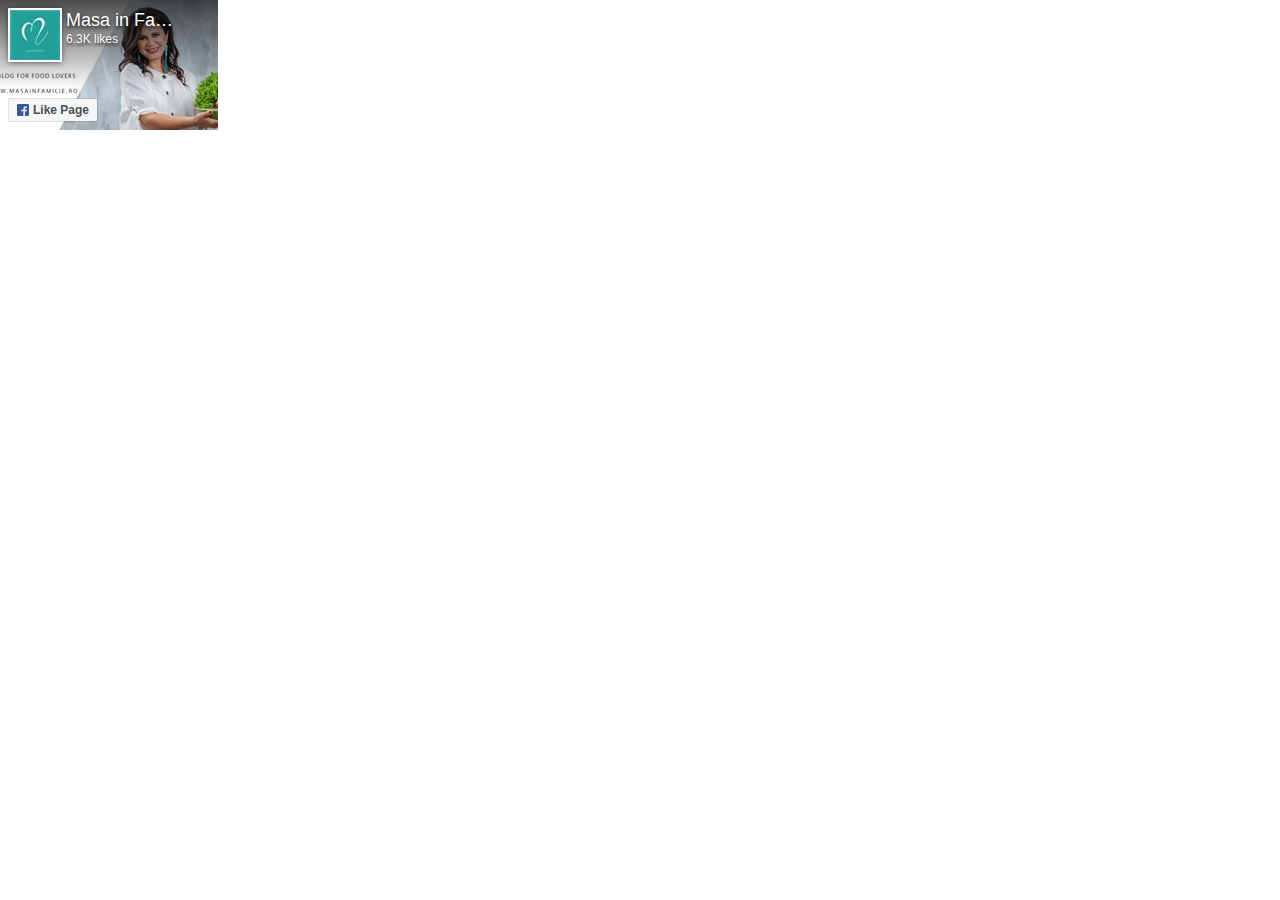
<file: index_37.html>
<!DOCTYPE html>
<html id="facebook" class="svg " lang="en">
<head><meta charset="UTF-8"><meta name="referrer" content="origin-when-crossorigin" id="meta_referrer"><script>/* Code removed by ScrapBook */</script><script>/* Code removed by ScrapBook */</script><style>
/* Code tidied up by ScrapBook */
</style><script>/* Code removed by ScrapBook */</script><noscript><meta http-equiv="refresh" content="0; URL=/plugins/page.php?app_id&amp;channel=https%3A%2F%2Fstaticxx.facebook.com%2Fconnect%2Fxd_arbiter.php%3Fversion%3D46%23cb%3Df27cb103e277f36%26domain%3Dwww.masainfamilie.ro%26origin%3Dhttps%253A%252F%252Fwww.masainfamilie.ro%252Ff23e2f52be0fdc8%26relation%3Dparent.parent&amp;container_width=218&amp;hide_cover=false&amp;href=https%3A%2F%2Fwww.facebook.com%2Fmasainfamilie%2F&amp;locale=en_US&amp;sdk=joey&amp;show_facepile=false&amp;show_posts=false&amp;_fb_noscript=1" /></noscript><link rel="manifest" href="https://www.facebook.com/data/manifest/" crossorigin="use-credentials"><title>Facebook</title><link type="text/css" rel="stylesheet" href="sYwQbvRsxke.css" data-bootloader-hash="hbBLR" crossorigin="anonymous">
<link type="text/css" rel="stylesheet" href="Pwpu-tHRTGf.css" data-bootloader-hash="YPXwx" crossorigin="anonymous">
<link type="text/css" rel="stylesheet" href="OkVZCdjB_HL.css" data-bootloader-hash="MMKNR" crossorigin="anonymous">
<link type="text/css" rel="stylesheet" href="X3zYCI3fFY8.css" data-bootloader-hash="V+UE6" crossorigin="anonymous">
<link type="text/css" rel="stylesheet" href="TJXWlOGnFMr.css" data-bootloader-hash="CZzFg" crossorigin="anonymous">
<link type="text/css" rel="stylesheet" href="YjOk_NkyC76.css" data-bootloader-hash="IfvIO" crossorigin="anonymous">
<link type="text/css" rel="stylesheet" href="P_y74HjB7Mr.css" data-bootloader-hash="OF56X" crossorigin="anonymous">
<script src="about:blank" data-bootloader-hash="xR0fA" crossorigin="anonymous"></script>
<script src="about:blank" data-bootloader-hash="2Yzw4" crossorigin="anonymous"></script>
<script src="about:blank" data-bootloader-hash="zMXHm" crossorigin="anonymous"></script>
<script src="about:blank" data-bootloader-hash="8e8xw" crossorigin="anonymous"></script>
<script src="about:blank" data-bootloader-hash="D9JQp" crossorigin="anonymous"></script>
<script src="about:blank" data-bootloader-hash="L4f0A" crossorigin="anonymous"></script>
<script src="about:blank" data-bootloader-hash="f4Nc4" crossorigin="anonymous"></script>
<script src="about:blank" data-bootloader-hash="Lysgt" crossorigin="anonymous"></script>
<script src="about:blank" data-bootloader-hash="bYsQd" crossorigin="anonymous"></script>
<script>/* Code removed by ScrapBook */</script><script>/* Code removed by ScrapBook */</script><link href="https://www.facebook.com/rsrc.php/v3/ye/r/5tUAEQjUQph.js?_nc_x=Ij3Wp8lg5Kz" rel="preload" as="script" crossorigin="anonymous"><script src="about:blank" async="" crossorigin="anonymous"></script><link href="https://www.facebook.com/rsrc.php/v3/yp/r/uKP10zN77qi.js?_nc_x=Ij3Wp8lg5Kz" rel="preload" as="script" crossorigin="anonymous"><script src="about:blank" async="" crossorigin="anonymous"></script><link href="https://www.facebook.com/rsrc.php/v3/yO/r/6KqFq7q8hV0.js?_nc_x=Ij3Wp8lg5Kz" rel="preload" as="script" crossorigin="anonymous"><script src="about:blank" async="" crossorigin="anonymous"></script></head><body dir="ltr" class="plugin gecko mac x1 Locale_en_US"><div class="_li"><div><div id="u_0_0"><div class="_3hft"><div class="_2p3a" style="min-width: 180px; width: 218px;"><div class="_2lqh" style="max-height: 130px;"><div style="height: 130px;" class="_1drm _1ds3" id="u_0_1"><div class="uiScaledImageContainer _2zfr" style="width: 218px; height: 130px;"><img class="scaledImageFitHeight img" src="39329687_1781477831887457_5269055935883509760_o.jpg" data-src="https://scontent-hel2-1.xx.fbcdn.net/v/t1.0-0/p130x130/39329687_1781477831887457_5269055935883509760_o.jpg?_nc_cat=111&amp;_nc_sid=dd9801&amp;_nc_ohc=84yP4AFLiNkAX9iSjIn&amp;_nc_ht=scontent-hel2-1.xx&amp;_nc_tp=6&amp;oh=76b1523b7600b92e8ab3261fb1eff543&amp;oe=5ED54519" style="left: -66px;" alt="'www.masainfamilie.ro'" width="351" height="130"></div><div class="_1dro _2ph- clearfix"><div class="_2zfs"></div><a class="_3-8_ lfloat" href="https://www.facebook.com/masainfamilie/" target="_blank"><img class="_1drn _-s img" src="39274500_1781477551887485_1251168950222323712_n.jpg" alt="" width="50" height="50"></a><div class="lfloat"><div><a style="max-width: 118px;" class="_1drp _5lv6" title="Masa in Familie" href="https://www.facebook.com/masainfamilie/" target="_blank">Masa in Familie</a></div><div class="_1drq" style="max-width: 138px;">6.3K likes</div></div></div><div class="_1z7u _2ph-"><span class="lfloat"><div class="_4o5p"><div class="pluginConnectButton" id="u_0_2"><a role="button" class="_42ft _4jy0 _opc pluginConnectButtonDisconnected _4jy3 _517h _51sy" title="" href="https://www.facebook.com/masainfamilie/" target="_blank"><i class="_3-8_ img sp_5mhmaH8rzNW sx_2fcf18"></i>Like Page</a><a role="button" class="_42ft _4jy0 _opc _opd pluginConnectButtonConnected hidden_elem _4jy3 _517h _51sy" title="" href="https://www.facebook.com/masainfamilie/" target="_blank"><i class="_3-8_ img sp_5mhmaH8rzNW sx_ccb777"></i>Liked</a></div></div></span></div></div></div></div></div><div></div></div><script>/* Code removed by ScrapBook */</script></div></div>
<script>/* Code removed by ScrapBook */</script>
<script>/* Code removed by ScrapBook */</script>
<script>/* Code removed by ScrapBook */</script></body>
</html>
</file>
<file: styles.css>
/* Code tidied up by ScrapBook */
</file>
<file: solopine-recipe-card.css>
/* Code tidied up by ScrapBook */
@media print {
  body { background: rgb(255, 255, 255) none repeat scroll 0% 0% !important; }
}
@media only screen and (max-width: 767px) {
}
</file>
<file: style.css>
/* Code tidied up by ScrapBook */
*, html, body, div, dl, dt, dd, ul, ol, li, h1, h2, h3, h4, h5, h6, pre, form, label, fieldset, input, p, blockquote, th, td { margin: 0px; padding: 0px; }
fieldset, img { border: 0px none; }
address, caption, cite, code, dfn, em, strong, th, var { font-style: normal; font-weight: normal; }
ol, ul, li { list-style: outside none none; }
h1, h2, h3, h4, h5, h6 { font-size: 100%; font-weight: normal; }
strong { font-weight: bold; }
a img { border: medium none; }
strong, b, strong *, b * { font-weight: bold; }
em, i, em *, i * { font-style: italic; }
*, *::before, *::after { box-sizing: border-box; -moz-osx-font-smoothing: grayscale; }
html { overflow-x: hidden; }
body { background-color: rgb(247, 247, 243); font-family: "Source Sans Pro",sans-serif; font-size: 14px; color: rgb(76, 74, 71); }
h1, h2, h3, h4, h5, h6, .post-entry blockquote p, .entry-content blockquote p, .more-link, .by, .item-related span.date, .side-pop-content span.date, #top-search input { font-family: "Crimson Text",sans-serif; }
p { font-size: 14px; line-height: 24px; }
a { color: rgb(26, 157, 150); text-decoration: none; }
input, textarea, .subscribe-box h4, .author-content h5 a, .block-heading, .thecomment .comment-text h6.author, .thecomment .comment-text h6.author a, #respond h3, .post-entry .recipe-title, .widget-title, .promo-overlay h4, .instagram-title, .index-heading, .archive-box h1 { font-family: "Source Sans Pro",sans-serif; }
#wrapper { width: 1160px; margin: 30px auto 0px; background-color: rgb(255, 255, 255); box-shadow: 0px 0px 5px 5px rgba(200, 200, 200, 0.05); border-radius: 10px; }
.container { width: 1080px; margin: 0px auto; }
#content { width: 100%; padding-top: 45px; }
#main { width: 740px; float: left; }
#sidebar { width: 300px; float: right; margin-top: 9px; }
#header { padding: 65px 0px 60px; position: relative; border-radius: 10px 10px 0px 0px; }
#logo { text-align: center; }
#logo img { max-width: 100%; height: auto; }
#top-social { position: absolute; top: 22px; left: 40px; }
#top-social a, #mobile-social a { color: rgb(181, 181, 181); font-size: 12px; margin-right: 8px; }
#top-social a:hover, #mobile-social a:hover { color: rgb(0, 0, 0); }
#mobile-social { position: absolute; right: 20px; top: 20px; display: none; }
#top-search { position: absolute; top: 22px; right: 40px; }
#top-search input { background: rgba(0, 0, 0, 0) none repeat scroll 0% 0%; border: medium none; width: 140px; padding: 0px; font-style: italic; font-size: 13px; }
#top-search i { font-size: 12px; color: rgb(187, 187, 187); }
#navigation { border-top: 1px solid rgb(234, 232, 224); border-bottom: 1px solid rgb(234, 232, 224); border-color: rgb(234, 232, 224); background: rgb(255, 255, 255) none repeat scroll 0% 0%; height: 60px; z-index: 9999; position: relative; }
.slicknav_menu { display: none; }
#nav-wrapper .menu { text-align: center; }
#nav-wrapper .menu li { display: inline-block; margin: 0px 28px; position: relative; }
#nav-wrapper .menu li a { font-size: 13px; text-transform: uppercase; letter-spacing: 1px; color: rgb(101, 98, 93); line-height: 58px; display: block; }
#nav-wrapper .menu li.current-menu-item > a, #nav-wrapper .menu li > a:hover { color: rgb(68, 68, 68); }
.post { margin-bottom: 60px; }
.post-header { text-align: center; margin-bottom: 20px; }
.post-header h2, .post-header h1 { margin-bottom: 5px; }
.post-header h2 a, .post-header h1 { font-size: 28px; color: rgb(0, 0, 0); }
.post-header .cat { margin-bottom: 5px; display: block; }
.post-header .cat a { font-size: 11px; text-transform: uppercase; letter-spacing: 1px; margin: 0px 5px 0px 4px; }
.post-header .cat a:first-of-type { margin-left: 0px; }
.post-header .cat a:hover { text-decoration: underline; }
.post-img { margin-bottom: 22px; text-align: center; }
.post-img img { vertical-align: middle; max-width: 100%; height: auto; }
.post-entry p { margin-bottom: 20px; }
.post-entry h1, .post-entry h2, .post-entry h3, .post-entry h4, .post-entry h5, .post-entry h6 { color: rgb(0, 0, 0); margin-bottom: 12px; }
.post-entry h4 { font-size: 19px; }
.post-entry img, .entry-content img { max-width: 100%; height: auto; }
.post-meta { overflow: hidden; border-top: 1px solid rgb(232, 232, 232); border-bottom: 4px double rgb(229, 229, 229); padding-bottom: 13px; padding-top: 13px; margin-top: 25px; clear: both; }
.meta-info { float: left; }
.meta-text { font-size: 12px; text-transform: uppercase; font-weight: 400; color: rgb(153, 153, 153); margin-right: 3px; letter-spacing: 1px; }
.meta-text a { color: rgb(153, 153, 153); }
.by { font-size: 13px; font-style: italic; color: rgb(153, 153, 153); margin-right: 1px; }
.post-share { float: right; }
.post-share a { margin-left: 10px; font-size: 12px; color: rgb(165, 165, 165); }
.post-share a:hover { color: rgb(0, 0, 0); }
.post-related { margin-top: 35px; overflow: hidden; }
.block-heading { margin-bottom: 18px; font-size: 13px; text-transform: uppercase; letter-spacing: 2px; text-align: center; color: rgb(136, 136, 136); }
.item-related { width: 230px; float: left; margin-right: 25px; }
.item-related:last-child { margin-right: 0px; }
.item-related img { margin-bottom: 7px; width: 100%; height: auto; }
.item-related h3 { margin-bottom: 10px; text-align: center; width: 90%; margin-left: auto; margin-right: auto; }
.item-related h3 a { font-size: 16px; color: rgb(0, 0, 0); }
.item-related h3 a:hover { text-decoration: underline; }
.item-related span.date { font-size: 14px; color: rgb(153, 153, 153); font-style: italic; display: block; text-align: center; }
.post-pagination { overflow: hidden; margin-top: 30px; margin-bottom: -4px; }
.post-pagination a { font-size: 13px; }
.post-pagination a:hover { color: rgb(0, 0, 0); }
.post-pagination .prev { float: left; width: 50%; text-align: left; }
.post-pagination i { color: rgb(204, 204, 204); }
.post-pagination .prev i { margin-right: 4px; }
.post-pagination .next { float: right; width: 50%; text-align: right; }
.post-pagination .next i { margin-left: 4px; }
.post-comments { margin-bottom: 50px; margin-top: 50px; }
.comments { margin-bottom: 40px; }
#respond { margin-bottom: 20px; overflow: hidden; }
#respond h3 { font-size: 12px; color: rgb(153, 153, 153); margin-bottom: 20px; letter-spacing: 2px; text-transform: uppercase; }
#respond h3 a { color: rgb(0, 0, 0); display: inline-block; }
#respond h3 small a { text-transform: uppercase; font-size: 11px; background: rgb(51, 51, 51) none repeat scroll 0% 0%; color: rgb(255, 255, 255); padding: 4px 6px 5px; border-radius: 3px; margin-left: 7px; letter-spacing: 1px; transition: all 0.3s ease 0s; }
#respond h3 small a:hover { opacity: 0.8; }
#respond label { color: rgb(136, 136, 136); width: 80px; font-size: 13px; display: inline-block; font-weight: 300; font-style: italic; }
#respond input { padding: 8px 10px; margin-right: 10px; color: rgb(153, 153, 153); margin-bottom: 15px; font-size: 11px; width: 250px; }
#respond input:focus { outline: medium none; }
#respond .comment-form-url { margin-bottom: 10px; }
#respond textarea { padding: 14px; height: 130px; font-size: 13px; color: rgb(119, 119, 119); margin-bottom: 14px; line-height: 20px; }
#respond textarea:focus { outline: medium none; }
#respond #submit { padding: 10px 18px 11px; width: auto; font-size: 10px; margin-top: 0px; }
#respond #submit:hover { background: rgb(51, 51, 51) none repeat scroll 0% 0%; color: rgb(255, 255, 255); }
#respond p.comment-form-cookies-consent input[type="checkbox"] { width: auto; }
#respond p.comment-form-cookies-consent label { width: 100%; display: inline; }
p.comment-form-cookies-consent { margin-bottom: 10px; }
@media only screen and (min-width: 767px) {
}
.widget { background: transparent none repeat scroll 0% 0%; border: 1px solid rgb(221, 221, 221); padding: 25px 20px 22px; display: block; position: relative; margin-bottom: 40px; box-sizing: border-box; }
.widget::before, .widget::after { content: ""; display: table; }
.widget-title { text-transform: uppercase; letter-spacing: 2px; color: rgb(0, 0, 0); background: rgb(255, 255, 255) none repeat scroll 0% 0%; font-size: 11px; font-weight: 400; position: relative; top: -26px; left: 0px; display: table; overflow: hidden; width: 100%; border-bottom: medium none; text-align: center; white-space: nowrap; transform: translateY(-50%); margin-top: 0px; margin-bottom: -15px; }
.widget-title::before, .widget-title::after { position: relative; top: 50%; display: table-cell; width: 50%; height: 1px; border-top: 1px solid rgb(221, 221, 221); border-color: rgb(221, 221, 221); content: ""; transform: translate(0px, 50%); }
.widget-title::before { right: 26px; }
.widget-title::after { left: 26px; }
.widget img { max-width: 100%; vertical-align: middle; height: auto; }
.widget a:hover { text-decoration: underline; }
.widget ul li { margin-bottom: 10px; }
.widget ul li:last-child { margin-bottom: 0px; padding-bottom: 0px; border-bottom: medium none; }
.widget ul li a { color: rgb(0, 0, 0); font-size: 14px; }
.widget_categories ul li, .widget_archive ul li { color: rgb(153, 153, 153); font-size: 13px; }
.widget_categories a, .widget_archive a { margin-right: 5px; }
.side-pop { margin-bottom: 20px; }
.side-pop:last-child { margin-bottom: 0px; }
.side-pop-img { margin-bottom: 10px; }
.side-pop-content { text-align: center; }
.side-pop-content h4 { margin-bottom: 6px; }
.side-pop-content h4 a { font-size: 16px; color: rgb(0, 0, 0); }
.side-pop-content span.date { font-size: 14px; color: rgb(153, 153, 153); font-style: italic; display: block; }
.about-widget { text-align: center; }
.about-img img { max-width: 100%; margin-bottom: 15px; }
.about-widget p { margin-bottom: 18px; }
.social-widget { text-align: center; }
.social-widget a { margin: 0px 3px; }
.social-widget a:first-child { margin-left: 0px; }
.social-widget a:last-child { margin-right: 0px; }
.social-widget i { text-align: center; display: inline-block; background: rgb(26, 157, 150) none repeat scroll 0% 0%; color: rgb(255, 255, 255); font-size: 12px; height: 28px; width: 28px; line-height: 29px; border-radius: 100%; transition: all 0.3s ease 0s; }
.social-widget i:hover { opacity: 0.8; }
.widget #searchform input#s { border: 1px solid rgb(229, 229, 229); background: rgb(255, 255, 255) url("searchsubmit.png") no-repeat scroll 96% 13px; padding: 14px; font-size: 12px; font-style: italic; color: rgb(153, 153, 153); width: 280px; }
.widget #searchform #s:focus { outline: medium none; }
.widget #searchform input#s { width: 100%; box-sizing: border-box; }
.widget #searchform i { display: none; }
.widget.solopine_facebook_widget { text-align: center; }
#footer { margin-top: 40px; clear: both; }
#instagram-footer { text-align: center; overflow: hidden; position: relative; margin-bottom: -1px; clear: both; }
#footer-social { text-align: center; padding: 30px 0px; border-top: 1px solid rgb(234, 232, 224); border-bottom: 1px solid rgb(234, 232, 224); border-color: rgb(234, 232, 224); }
#footer-social a { margin: 0px 22px; color: rgb(165, 165, 165); font-size: 11px; letter-spacing: 1px; text-transform: uppercase; }
#footer-social a i { margin-right: 4px; }
#footer-social a:hover { color: rgb(0, 0, 0); }
#footer-copyright { overflow: hidden; padding: 26px 0px; }
#footer-copyright p { font-size: 12px; color: rgb(165, 165, 165); }
.left-copy { float: left; }
.right-copy { float: right; }
.to-top { float: right; text-transform: uppercase; letter-spacing: 1px; font-size: 10px; line-height: 24px; margin-left: 12px; color: rgb(102, 102, 102); }
input[type="submit"] { text-transform: uppercase; letter-spacing: 2px; background: rgb(238, 238, 238) none repeat scroll 0% 0%; font-size: 11px; color: rgb(136, 136, 136); padding: 11px 21px; margin-top: 14px; display: inline-block; border: medium none; transition: all 0.3s ease 0s; cursor: pointer; border-radius: 30px; width: auto; }
input[type="submit"]:hover { background: rgb(51, 51, 51) none repeat scroll 0% 0%; color: rgb(255, 255, 255); }
input, select, textarea { border: 1px solid rgb(221, 221, 221); color: rgb(136, 136, 136); padding: 9px 10px; width: 100%; box-sizing: border-box; }
input:focus, select:focus, textarea:focus { border: 1px solid rgb(196, 196, 196); outline: medium none; }
.alignnone { margin: 5px 20px 20px 0px; }
.slicknav_btn { position: relative; display: block; vertical-align: middle; float: left; line-height: 32px; cursor: pointer; height: 32px; }
.slicknav_menu .slicknav_menutxt { display: block; line-height: 1.188em; float: left; }
.slicknav_menu .slicknav_icon { float: left; margin: 0.188em 0px 0px 0.438em; font-size: 19px; }
.slicknav_menu .slicknav_no-text { margin: 0px; }
.slicknav_menu .slicknav_icon-bar { display: block; width: 1.125em; height: 0.125em; }
.slicknav_btn .slicknav_icon-bar + .slicknav_icon-bar { margin-top: 0.188em; }
.slicknav_nav { clear: both; }
.slicknav_nav ul, .slicknav_nav li { display: block; }
.slicknav_nav a { display: block; }
.slicknav_menu::before, .slicknav_menu::after { content: " "; display: table; }
.slicknav_menu::after { clear: both; }
.slicknav_menu {  }
.slicknav_btn { margin: 14px 10px 14px 8px; }
.slicknav_menu .slicknav_icon-bar { background-color: rgb(181, 181, 181); }
.slicknav_menu { background: rgba(0, 0, 0, 0) none repeat scroll 0% 0%; }
.slicknav_nav { margin: 0px; padding: 0px; background-color: rgb(255, 255, 255); z-index: 9999; position: relative; border: 1px solid rgb(234, 232, 224); }
.slicknav_nav, .slicknav_nav ul { list-style: outside none none; background: rgb(255, 255, 255) none repeat scroll 0% 0%; overflow: hidden; }
.slicknav_nav a { padding: 5px 10px; margin: 2px 5px; text-decoration: none; color: rgb(101, 98, 93); font-size: 11px; font-weight: 400; letter-spacing: 2px; text-transform: uppercase; }
.slicknav_nav a:hover { background-color: rgb(243, 243, 243); color: rgb(101, 98, 93); }
.slicknav_menu .slicknav_no-text { margin-top: 7px; }
@media (min-width: 600px) {
}
@media only screen and (min-width: 942px) and (max-width: 1170px) {
}
@media only screen and (min-width: 768px) and (max-width: 960px) {
}
@media only screen and (max-width: 767px) {
}
#footer .instagram-title { position: absolute; top: 50%; left: 50%; transform: translate(-50%, -50%); background: rgb(255, 255, 255) none repeat scroll 0% 0%; padding: 18px 20px; z-index: 999; text-transform: uppercase; letter-spacing: 1px; font-size: 12px; }
.instagram-widget.widget_custom_html .instagram-title { position: absolute; top: 50%; left: 50%; transform: translate(-50%, -50%); background: rgb(255, 255, 255) none repeat scroll 0% 0%; padding: 18px 20px; z-index: 999; text-transform: uppercase; letter-spacing: 1px; font-size: 12px; }
@media only screen and (max-width: 767px) {
  #instagram-footer #sbi_images div:nth-child(12), #instagram-footer #sbi_images div:nth-child(11), #instagram-footer #sbi_images div:nth-child(10), #instagram-footer #sbi_images div:nth-child(9), #instagram-footer #sbi_images div:nth-child(8), #instagram-footer #sbi_images div:nth-child(7), #instagram-footer #sbi_images div:nth-child(6), #instagram-footer #sbi_images div:nth-child(5) { display: none !important; }
  #instagram-footer #sbi_images .sbi_item { width: 25% !important; }
}
</file>
<file: responsive.css>
/* Code tidied up by ScrapBook */
@media only screen and (min-width: 942px) and (max-width: 1170px) {
  #wrapper { width: 940px; }
  .container { width: 900px; }
  #main { width: 610px; }
  #sidebar { width: 260px; }
  #nav-wrapper .menu li { margin: 0px 18px; }
  .item-related { width: 190px; margin-right: 20px; }
  #footer-social a { margin: 0px 18px; }
}
@media only screen and (min-width: 767px) and (max-width: 960px) {
  #wrapper { width: 726px; }
  .container { width: 690px; }
  #main { width: 100%; }
  #sidebar { width: 480px; margin: 0px auto; float: none; overflow: hidden; padding-top: 5px; }
  #nav-wrapper { display: none; }
  .slicknav_menu { display: block; }
  #mobile-social { display: block; }
  #top-social { display: none; }
  .item-related, #main.fullwidth .item-related { width: 216px; margin-right: 21px; }
  #footer-social a { font-size: 18px; }
  #footer-social a span { display: none; }
  textarea, input.text, input[type="text"], input[type="button"], input[type="submit"], .input-checkbox { border-radius: 0px; }
}
@media only screen and (max-width: 767px) {
  #wrapper { width: 320px; }
  .container { width: 280px; }
  #main { width: 100%; }
  #sidebar { width: 100%; margin: 0px auto; float: none; overflow: hidden; padding-top: 5px; }
  #nav-wrapper { display: none; }
  .slicknav_menu { display: block; }
  #mobile-social { display: block; right: 10px; }
  #top-social { display: none; }
  .post-header h2 a, .post-header h1 { font-size: 24px; }
  .meta-info { width: 100%; margin-bottom: 5px; }
  .post-share { float: left; }
  .post-share a:first-child { margin-left: 0px; }
  .post-pagination .prev, .post-pagination .next { width: 100%; float: none; text-align: center; display: block; }
  .post-pagination .prev { margin-bottom: 10px; }
  .item-related, #main.fullwidth .item-related { width: 100%; margin-right: 0px; margin-bottom: 20px; }
  #footer-social a { font-size: 14px; margin: 0px 5px; }
  #footer-social a span { display: none; }
  .left-copy { float: none; text-align: left; width: 100%; margin-bottom: 5px; }
  .right-copy { float: none; text-align: left; }
  textarea, input.text, input[type="text"], input[type="button"], input[type="submit"], .input-checkbox { border-radius: 0px; }
}
@media only screen and (min-width: 480px) and (max-width: 767px) {
  #wrapper { width: 480px; }
  .container { width: 440px; }
  .item-related, #main.fullwidth .item-related { width: 138px; margin-right: 13px; margin-bottom: 0px; }
  #footer-social a { font-size: 16px; margin: 0px 12px; }
}
</file>
<file: css.css>
/* Code tidied up by ScrapBook */
@font-face {
  font-family: "Crimson Text";
  font-style: italic;
  font-weight: 400;
  src: local("Crimson Text Italic"), local("CrimsonText-Italic"), url("wlpogwHKFkZgtmSR3NB0oRJfajhRK_Z_3rhH.woff2") format("woff2");
  unicode-range: U+0-FF, U+131, U+152-153, U+2BB-2BC, U+2C6, U+2DA, U+2DC, U+2000-206F, U+2074, U+20AC, U+2122, U+2191, U+2193, U+2212, U+2215, U+FEFF, U+FFFD;
}
@font-face {
  font-family: "Crimson Text";
  font-style: italic;
  font-weight: 700;
  src: local("Crimson Text Bold Italic"), local("CrimsonText-BoldItalic"), url("wlprgwHKFkZgtmSR3NB0oRJfajDqDuNS_LVtfaKv.woff2") format("woff2");
  unicode-range: U+0-FF, U+131, U+152-153, U+2BB-2BC, U+2C6, U+2DA, U+2DC, U+2000-206F, U+2074, U+20AC, U+2122, U+2191, U+2193, U+2212, U+2215, U+FEFF, U+FFFD;
}
@font-face {
  font-family: "Crimson Text";
  font-style: normal;
  font-weight: 400;
  src: local("Crimson Text Regular"), local("CrimsonText-Regular"), url("wlp2gwHKFkZgtmSR3NB0oRJfbwhTIfFd3A.woff2") format("woff2");
  unicode-range: U+0-FF, U+131, U+152-153, U+2BB-2BC, U+2C6, U+2DA, U+2DC, U+2000-206F, U+2074, U+20AC, U+2122, U+2191, U+2193, U+2212, U+2215, U+FEFF, U+FFFD;
}
@font-face {
  font-family: "Crimson Text";
  font-style: normal;
  font-weight: 700;
  src: local("Crimson Text Bold"), local("CrimsonText-Bold"), url("wlppgwHKFkZgtmSR3NB0oRJX1C1GDNNQ9rJPfw.woff2") format("woff2");
  unicode-range: U+0-FF, U+131, U+152-153, U+2BB-2BC, U+2C6, U+2DA, U+2DC, U+2000-206F, U+2074, U+20AC, U+2122, U+2191, U+2193, U+2212, U+2215, U+FEFF, U+FFFD;
}
@font-face {
  font-family: "Source Sans Pro";
  font-style: italic;
  font-weight: 400;
  src: local("Source Sans Pro Italic"), local("SourceSansPro-Italic"), url("6xK1dSBYKcSV-LCoeQqfX1RYOo3qPZ7qsDJB9cme_xc.woff2") format("woff2");
  unicode-range: U+460-52F, U+1C80-1C88, U+20B4, U+2DE0-2DFF, U+A640-A69F, U+FE2E-FE2F;
}
@font-face {
  font-family: "Source Sans Pro";
  font-style: italic;
  font-weight: 400;
  src: local("Source Sans Pro Italic"), local("SourceSansPro-Italic"), url("6xK1dSBYKcSV-LCoeQqfX1RYOo3qPZ7jsDJB9cme_xc.woff2") format("woff2");
  unicode-range: U+400-45F, U+490-491, U+4B0-4B1, U+2116;
}
@font-face {
  font-family: "Source Sans Pro";
  font-style: italic;
  font-weight: 400;
  src: local("Source Sans Pro Italic"), local("SourceSansPro-Italic"), url("6xK1dSBYKcSV-LCoeQqfX1RYOo3qPZ7rsDJB9cme_xc.woff2") format("woff2");
  unicode-range: U+1F00-1FFF;
}
@font-face {
  font-family: "Source Sans Pro";
  font-style: italic;
  font-weight: 400;
  src: local("Source Sans Pro Italic"), local("SourceSansPro-Italic"), url("6xK1dSBYKcSV-LCoeQqfX1RYOo3qPZ7ksDJB9cme_xc.woff2") format("woff2");
  unicode-range: U+370-3FF;
}
@font-face {
  font-family: "Source Sans Pro";
  font-style: italic;
  font-weight: 400;
  src: local("Source Sans Pro Italic"), local("SourceSansPro-Italic"), url("6xK1dSBYKcSV-LCoeQqfX1RYOo3qPZ7osDJB9cme_xc.woff2") format("woff2");
  unicode-range: U+102-103, U+110-111, U+128-129, U+168-169, U+1A0-1A1, U+1AF-1B0, U+1EA0-1EF9, U+20AB;
}
@font-face {
  font-family: "Source Sans Pro";
  font-style: italic;
  font-weight: 400;
  src: local("Source Sans Pro Italic"), local("SourceSansPro-Italic"), url("6xK1dSBYKcSV-LCoeQqfX1RYOo3qPZ7psDJB9cme_xc.woff2") format("woff2");
  unicode-range: U+100-24F, U+259, U+1E00-1EFF, U+2020, U+20A0-20AB, U+20AD-20CF, U+2113, U+2C60-2C7F, U+A720-A7FF;
}
@font-face {
  font-family: "Source Sans Pro";
  font-style: italic;
  font-weight: 400;
  src: local("Source Sans Pro Italic"), local("SourceSansPro-Italic"), url("6xK1dSBYKcSV-LCoeQqfX1RYOo3qPZ7nsDJB9cme.woff2") format("woff2");
  unicode-range: U+0-FF, U+131, U+152-153, U+2BB-2BC, U+2C6, U+2DA, U+2DC, U+2000-206F, U+2074, U+20AC, U+2122, U+2191, U+2193, U+2212, U+2215, U+FEFF, U+FFFD;
}
@font-face {
  font-family: "Source Sans Pro";
  font-style: italic;
  font-weight: 700;
  src: local("Source Sans Pro Bold Italic"), local("SourceSansPro-BoldItalic"), url("6xKwdSBYKcSV-LCoeQqfX1RYOo3qPZZclSdh18S0xR41YDw.woff2") format("woff2");
  unicode-range: U+460-52F, U+1C80-1C88, U+20B4, U+2DE0-2DFF, U+A640-A69F, U+FE2E-FE2F;
}
@font-face {
  font-family: "Source Sans Pro";
  font-style: italic;
  font-weight: 700;
  src: local("Source Sans Pro Bold Italic"), local("SourceSansPro-BoldItalic"), url("6xKwdSBYKcSV-LCoeQqfX1RYOo3qPZZclSdo18S0xR41YDw.woff2") format("woff2");
  unicode-range: U+400-45F, U+490-491, U+4B0-4B1, U+2116;
}
@font-face {
  font-family: "Source Sans Pro";
  font-style: italic;
  font-weight: 700;
  src: local("Source Sans Pro Bold Italic"), local("SourceSansPro-BoldItalic"), url("6xKwdSBYKcSV-LCoeQqfX1RYOo3qPZZclSdg18S0xR41YDw.woff2") format("woff2");
  unicode-range: U+1F00-1FFF;
}
@font-face {
  font-family: "Source Sans Pro";
  font-style: italic;
  font-weight: 700;
  src: local("Source Sans Pro Bold Italic"), local("SourceSansPro-BoldItalic"), url("6xKwdSBYKcSV-LCoeQqfX1RYOo3qPZZclSdv18S0xR41YDw.woff2") format("woff2");
  unicode-range: U+370-3FF;
}
@font-face {
  font-family: "Source Sans Pro";
  font-style: italic;
  font-weight: 700;
  src: local("Source Sans Pro Bold Italic"), local("SourceSansPro-BoldItalic"), url("6xKwdSBYKcSV-LCoeQqfX1RYOo3qPZZclSdj18S0xR41YDw.woff2") format("woff2");
  unicode-range: U+102-103, U+110-111, U+128-129, U+168-169, U+1A0-1A1, U+1AF-1B0, U+1EA0-1EF9, U+20AB;
}
@font-face {
  font-family: "Source Sans Pro";
  font-style: italic;
  font-weight: 700;
  src: local("Source Sans Pro Bold Italic"), local("SourceSansPro-BoldItalic"), url("6xKwdSBYKcSV-LCoeQqfX1RYOo3qPZZclSdi18S0xR41YDw.woff2") format("woff2");
  unicode-range: U+100-24F, U+259, U+1E00-1EFF, U+2020, U+20A0-20AB, U+20AD-20CF, U+2113, U+2C60-2C7F, U+A720-A7FF;
}
@font-face {
  font-family: "Source Sans Pro";
  font-style: italic;
  font-weight: 700;
  src: local("Source Sans Pro Bold Italic"), local("SourceSansPro-BoldItalic"), url("6xKwdSBYKcSV-LCoeQqfX1RYOo3qPZZclSds18S0xR41.woff2") format("woff2");
  unicode-range: U+0-FF, U+131, U+152-153, U+2BB-2BC, U+2C6, U+2DA, U+2DC, U+2000-206F, U+2074, U+20AC, U+2122, U+2191, U+2193, U+2212, U+2215, U+FEFF, U+FFFD;
}
@font-face {
  font-family: "Source Sans Pro";
  font-style: normal;
  font-weight: 400;
  src: local("Source Sans Pro Regular"), local("SourceSansPro-Regular"), url("6xK3dSBYKcSV-LCoeQqfX1RYOo3qNa7lujVj9_mf.woff2") format("woff2");
  unicode-range: U+460-52F, U+1C80-1C88, U+20B4, U+2DE0-2DFF, U+A640-A69F, U+FE2E-FE2F;
}
@font-face {
  font-family: "Source Sans Pro";
  font-style: normal;
  font-weight: 400;
  src: local("Source Sans Pro Regular"), local("SourceSansPro-Regular"), url("6xK3dSBYKcSV-LCoeQqfX1RYOo3qPK7lujVj9_mf.woff2") format("woff2");
  unicode-range: U+400-45F, U+490-491, U+4B0-4B1, U+2116;
}
@font-face {
  font-family: "Source Sans Pro";
  font-style: normal;
  font-weight: 400;
  src: local("Source Sans Pro Regular"), local("SourceSansPro-Regular"), url("6xK3dSBYKcSV-LCoeQqfX1RYOo3qNK7lujVj9_mf.woff2") format("woff2");
  unicode-range: U+1F00-1FFF;
}
@font-face {
  font-family: "Source Sans Pro";
  font-style: normal;
  font-weight: 400;
  src: local("Source Sans Pro Regular"), local("SourceSansPro-Regular"), url("6xK3dSBYKcSV-LCoeQqfX1RYOo3qO67lujVj9_mf.woff2") format("woff2");
  unicode-range: U+370-3FF;
}
@font-face {
  font-family: "Source Sans Pro";
  font-style: normal;
  font-weight: 400;
  src: local("Source Sans Pro Regular"), local("SourceSansPro-Regular"), url("6xK3dSBYKcSV-LCoeQqfX1RYOo3qN67lujVj9_mf.woff2") format("woff2");
  unicode-range: U+102-103, U+110-111, U+128-129, U+168-169, U+1A0-1A1, U+1AF-1B0, U+1EA0-1EF9, U+20AB;
}
@font-face {
  font-family: "Source Sans Pro";
  font-style: normal;
  font-weight: 400;
  src: local("Source Sans Pro Regular"), local("SourceSansPro-Regular"), url("6xK3dSBYKcSV-LCoeQqfX1RYOo3qNq7lujVj9_mf.woff2") format("woff2");
  unicode-range: U+100-24F, U+259, U+1E00-1EFF, U+2020, U+20A0-20AB, U+20AD-20CF, U+2113, U+2C60-2C7F, U+A720-A7FF;
}
@font-face {
  font-family: "Source Sans Pro";
  font-style: normal;
  font-weight: 400;
  src: local("Source Sans Pro Regular"), local("SourceSansPro-Regular"), url("6xK3dSBYKcSV-LCoeQqfX1RYOo3qOK7lujVj9w.woff2") format("woff2");
  unicode-range: U+0-FF, U+131, U+152-153, U+2BB-2BC, U+2C6, U+2DA, U+2DC, U+2000-206F, U+2074, U+20AC, U+2122, U+2191, U+2193, U+2212, U+2215, U+FEFF, U+FFFD;
}
@font-face {
  font-family: "Source Sans Pro";
  font-style: normal;
  font-weight: 600;
  src: local("Source Sans Pro SemiBold"), local("SourceSansPro-SemiBold"), url("6xKydSBYKcSV-LCoeQqfX1RYOo3i54rwmhdu3cOWxy40.woff2") format("woff2");
  unicode-range: U+460-52F, U+1C80-1C88, U+20B4, U+2DE0-2DFF, U+A640-A69F, U+FE2E-FE2F;
}
@font-face {
  font-family: "Source Sans Pro";
  font-style: normal;
  font-weight: 600;
  src: local("Source Sans Pro SemiBold"), local("SourceSansPro-SemiBold"), url("6xKydSBYKcSV-LCoeQqfX1RYOo3i54rwkxdu3cOWxy40.woff2") format("woff2");
  unicode-range: U+400-45F, U+490-491, U+4B0-4B1, U+2116;
}
@font-face {
  font-family: "Source Sans Pro";
  font-style: normal;
  font-weight: 600;
  src: local("Source Sans Pro SemiBold"), local("SourceSansPro-SemiBold"), url("6xKydSBYKcSV-LCoeQqfX1RYOo3i54rwmxdu3cOWxy40.woff2") format("woff2");
  unicode-range: U+1F00-1FFF;
}
@font-face {
  font-family: "Source Sans Pro";
  font-style: normal;
  font-weight: 600;
  src: local("Source Sans Pro SemiBold"), local("SourceSansPro-SemiBold"), url("6xKydSBYKcSV-LCoeQqfX1RYOo3i54rwlBdu3cOWxy40.woff2") format("woff2");
  unicode-range: U+370-3FF;
}
@font-face {
  font-family: "Source Sans Pro";
  font-style: normal;
  font-weight: 600;
  src: local("Source Sans Pro SemiBold"), local("SourceSansPro-SemiBold"), url("6xKydSBYKcSV-LCoeQqfX1RYOo3i54rwmBdu3cOWxy40.woff2") format("woff2");
  unicode-range: U+102-103, U+110-111, U+128-129, U+168-169, U+1A0-1A1, U+1AF-1B0, U+1EA0-1EF9, U+20AB;
}
@font-face {
  font-family: "Source Sans Pro";
  font-style: normal;
  font-weight: 600;
  src: local("Source Sans Pro SemiBold"), local("SourceSansPro-SemiBold"), url("6xKydSBYKcSV-LCoeQqfX1RYOo3i54rwmRdu3cOWxy40.woff2") format("woff2");
  unicode-range: U+100-24F, U+259, U+1E00-1EFF, U+2020, U+20A0-20AB, U+20AD-20CF, U+2113, U+2C60-2C7F, U+A720-A7FF;
}
@font-face {
  font-family: "Source Sans Pro";
  font-style: normal;
  font-weight: 600;
  src: local("Source Sans Pro SemiBold"), local("SourceSansPro-SemiBold"), url("6xKydSBYKcSV-LCoeQqfX1RYOo3i54rwlxdu3cOWxw.woff2") format("woff2");
  unicode-range: U+0-FF, U+131, U+152-153, U+2BB-2BC, U+2C6, U+2DA, U+2DC, U+2000-206F, U+2074, U+20AC, U+2122, U+2191, U+2193, U+2212, U+2215, U+FEFF, U+FFFD;
}
@font-face {
  font-family: "Source Sans Pro";
  font-style: normal;
  font-weight: 700;
  src: local("Source Sans Pro Bold"), local("SourceSansPro-Bold"), url("6xKydSBYKcSV-LCoeQqfX1RYOo3ig4vwmhdu3cOWxy40.woff2") format("woff2");
  unicode-range: U+460-52F, U+1C80-1C88, U+20B4, U+2DE0-2DFF, U+A640-A69F, U+FE2E-FE2F;
}
@font-face {
  font-family: "Source Sans Pro";
  font-style: normal;
  font-weight: 700;
  src: local("Source Sans Pro Bold"), local("SourceSansPro-Bold"), url("6xKydSBYKcSV-LCoeQqfX1RYOo3ig4vwkxdu3cOWxy40.woff2") format("woff2");
  unicode-range: U+400-45F, U+490-491, U+4B0-4B1, U+2116;
}
@font-face {
  font-family: "Source Sans Pro";
  font-style: normal;
  font-weight: 700;
  src: local("Source Sans Pro Bold"), local("SourceSansPro-Bold"), url("6xKydSBYKcSV-LCoeQqfX1RYOo3ig4vwmxdu3cOWxy40.woff2") format("woff2");
  unicode-range: U+1F00-1FFF;
}
@font-face {
  font-family: "Source Sans Pro";
  font-style: normal;
  font-weight: 700;
  src: local("Source Sans Pro Bold"), local("SourceSansPro-Bold"), url("6xKydSBYKcSV-LCoeQqfX1RYOo3ig4vwlBdu3cOWxy40.woff2") format("woff2");
  unicode-range: U+370-3FF;
}
@font-face {
  font-family: "Source Sans Pro";
  font-style: normal;
  font-weight: 700;
  src: local("Source Sans Pro Bold"), local("SourceSansPro-Bold"), url("6xKydSBYKcSV-LCoeQqfX1RYOo3ig4vwmBdu3cOWxy40.woff2") format("woff2");
  unicode-range: U+102-103, U+110-111, U+128-129, U+168-169, U+1A0-1A1, U+1AF-1B0, U+1EA0-1EF9, U+20AB;
}
@font-face {
  font-family: "Source Sans Pro";
  font-style: normal;
  font-weight: 700;
  src: local("Source Sans Pro Bold"), local("SourceSansPro-Bold"), url("6xKydSBYKcSV-LCoeQqfX1RYOo3ig4vwmRdu3cOWxy40.woff2") format("woff2");
  unicode-range: U+100-24F, U+259, U+1E00-1EFF, U+2020, U+20A0-20AB, U+20AD-20CF, U+2113, U+2C60-2C7F, U+A720-A7FF;
}
@font-face {
  font-family: "Source Sans Pro";
  font-style: normal;
  font-weight: 700;
  src: local("Source Sans Pro Bold"), local("SourceSansPro-Bold"), url("6xKydSBYKcSV-LCoeQqfX1RYOo3ig4vwlxdu3cOWxw.woff2") format("woff2");
  unicode-range: U+0-FF, U+131, U+152-153, U+2BB-2BC, U+2C6, U+2DA, U+2DC, U+2000-206F, U+2074, U+20AC, U+2122, U+2191, U+2193, U+2212, U+2215, U+FEFF, U+FFFD;
}
</file>
<file: sYwQbvRsxke.css>
/* Code tidied up by ScrapBook */
._li._li._li { overflow: initial; }
@keyframes rotateSpinner {
0% { transform: rotate(0deg); }
100% { transform: rotate(360deg); }
}
.sp_5mhmaH8rzNW { background-image: url("ApcBOUT5FoS.png"); background-size: auto auto; background-repeat: no-repeat; display: inline-block; height: 12px; width: 12px; }
.sp_5mhmaH8rzNW.sx_2fcf18 { background-position: 0px 0px; }
.sp_5mhmaH8rzNW.sx_ccb777 { background-position: 0px -13px; }
</file>
<file: Pwpu-tHRTGf.css>
/* Code tidied up by ScrapBook */
.clearfix::after { clear: both; content: "."; display: block; font-size: 0px; height: 0px; line-height: 0; visibility: hidden; }
.clearfix {  }
#facebook .hidden_elem { display: none !important; }
@keyframes rotateSpinner {
0% { transform: rotate(0deg); }
100% { transform: rotate(360deg); }
}
</file>
<file: OkVZCdjB_HL.css>
/* Code tidied up by ScrapBook */
@keyframes show {
0% { opacity: 0; }
100% { opacity: 1; }
}
html { touch-action: manipulation; }
body { background: rgb(255, 255, 255) none repeat scroll 0% 0%; color: rgb(28, 30, 33); direction: ltr; line-height: 1.34; margin: 0px; padding: 0px; unicode-bidi: embed; }
body, button, input, label, select, td, textarea { font-family: Helvetica,Arial,sans-serif; font-size: 12px; }
a { color: rgb(56, 88, 152); cursor: pointer; text-decoration: none; }
a:hover { text-decoration: underline; }
img { border: 0px none; }
._2lqh { width: 100%; }
._1drm { background: rgb(255, 255, 255) none repeat scroll 0% 0%; overflow: hidden; position: relative; }
._1drm ._1drn { border: 1px solid rgb(0, 0, 0); }
._1drm ._1dro { bottom: 40px; left: 0px; position: absolute; right: 0px; top: 0px; z-index: 1; }
._2zfs { background: rgba(0, 0, 0, 0) linear-gradient(to bottom, rgba(0, 0, 0, 0.7) 0%, rgba(0, 0, 0, 0) 100%) repeat scroll 0% 0%; height: 100%; left: 0px; position: absolute; top: 0px; width: 100%; z-index: -1; }
._1dro ._1drp { color: rgb(54, 88, 153); display: inline-block; font-size: 18px; font-weight: 500; line-height: 1.358; margin-bottom: -5px; overflow: hidden; text-overflow: ellipsis; white-space: nowrap; }
._1dro ._1drq { color: rgb(29, 33, 41); font-size: 12px; line-height: 1.358; overflow: hidden; text-overflow: ellipsis; white-space: nowrap; }
._1drm ._1z7u { bottom: 0px; height: 24px; left: 0px; position: absolute; right: 0px; z-index: 2; }
._4o5p .pluginConnectButtonConnected, ._4o5p .pluginConnectButtonDisconnected, ._4o5q button { background-clip: padding-box; border: 1px solid rgba(0, 0, 0, 0.12); }
._1drm._1ds3 ._1drn { border: 2px solid rgb(255, 255, 255); box-shadow: 0px 1px 6px rgba(0, 0, 0, 0.5); }
._1drm._1ds3 ._1drp, ._1drm._1ds3 ._1drq, ._1drm._1ds3 ._1drq ._2tnv { color: rgb(255, 255, 255); text-shadow: 0px 2px 4px rgba(0, 0, 0, 0.9); }
body.plugin { background: transparent none repeat scroll 0% 0%; font-family: Helvetica,Arial,sans-serif; line-height: 1.28; overflow: hidden; -moz-text-size-adjust: none; }
.plugin, .plugin button, .plugin input, .plugin label, .plugin select, .plugin td, .plugin textarea { font-size: 11px; }
.pluginConnectButton a._opc, form.async_saving a._opc { margin: 0px; opacity: 1; }
.pluginConnectButton a._opd { color: rgb(144, 148, 156); }
@keyframes burst {
0% { background-position: 0px 0px; }
100% { background-position: -616px 0px; }
}
</file>
<file: X3zYCI3fFY8.css>
/* Code tidied up by ScrapBook */
i.img {  }
.lfloat { float: left; }
._42ft { cursor: pointer; display: inline-block; text-decoration: none; white-space: nowrap; }
._42ft::-moz-focus-inner { border: 0px none; padding: 0px; }
.gecko ._42ft:focus { outline: 1px dotted rgb(59, 89, 152); }
._42ft:hover { text-decoration: none; }
._42ft + ._42ft { margin-left: 4px; }
._3-8_ { margin-right: 4px; }
</file>
<file: TJXWlOGnFMr.css>
/* Code tidied up by ScrapBook */
@keyframes SUISpinnerRotation {
0% { transform: rotate(0deg); }
100% { transform: rotate(360deg); }
}
@supports (object-fit: cover) {
  body ._6jm9 { display: none; opacity: 0; }
}
@supports (object-fit: cover) {
  body ._6jma { display: block; height: 100%; left: 0px; object-fit: cover; opacity: 1; position: absolute; top: 0px; width: 100%; }
}
._2ph- { padding: 8px; }
</file>
<file: YjOk_NkyC76.css>
/* Code tidied up by ScrapBook */
._4jy0 { border: 1px solid; border-radius: 2px; box-sizing: content-box; font-size: 12px; -moz-osx-font-smoothing: grayscale; font-weight: bold; justify-content: center; padding: 0px 8px; position: relative; text-align: center; text-shadow: none; vertical-align: middle; }
.gecko.mac ._4jy0 { font-family: Helvetica Neue,Helvetica,Arial,sans-serif; }
._4jy0::before { content: ""; display: inline-block; height: 20px; vertical-align: middle; }
html ._4jy0:focus, html .gecko ._4jy0:focus { box-shadow: 0px 0px 1px 2px rgba(88, 144, 255, 0.75), 0px 1px 1px rgba(0, 0, 0, 0.15); outline: medium none; }
._4jy0 { transition: background-color 200ms cubic-bezier(0.08, 0.52, 0.52, 1) 0s, box-shadow 200ms cubic-bezier(0.08, 0.52, 0.52, 1) 0s, transform 200ms cubic-bezier(0.08, 0.52, 0.52, 1) 0s; }
._4jy0:active { transition: none 0s ease 0s ; }
.mac ._4jy0:active:not(._42fr) { box-shadow: none; transform: scale(0.98); }
._4jy0 .img { bottom: 1px; position: relative; vertical-align: middle; }
._517h, ._59pe:focus, ._59pe:hover { background-color: rgb(245, 246, 247); border-color: rgb(204, 208, 213); color: rgb(75, 79, 86); }
._517h:hover { background-color: rgb(235, 237, 240); }
._517h:active, ._517h._42fs { background-color: rgb(221, 223, 226); border-color: rgb(190, 195, 201); }
._4jy3, ._4jy3._42fr:active, ._4jy3._42fr._42fs { line-height: 22px; }
@keyframes CSSFade_show {
0% { opacity: 0; }
100% { opacity: 1; }
}
@keyframes CSSFade_hide {
0% { opacity: 1; }
100% { opacity: 0; }
}
</file>
<file: P_y74HjB7Mr.css>
/* Code tidied up by ScrapBook */
@media all and (max-width: 700px) {
}
@media all and (max-width: 700px) {
}
@media all and (max-width: 700px) {
}
@media all and (max-width: 900px) {
}
.uiScaledImageContainer { position: relative; overflow: hidden; }
.uiScaledImageContainer img { height: 100%; min-height: 100%; position: relative; }
.uiScaledImageContainer .scaledImageFitHeight { height: 100%; min-height: initial; width: auto; }
@keyframes piyqo8ul-B {
0% { opacity: 0.02; }
100% { opacity: 0.08; }
}
@keyframes srbsyapi-B {
0%, 100% { opacity: 0; }
}
</file>
<file: sb-instagram-2-2.min.css>
/* Code tidied up by ScrapBook */
#sb_instagram { width: 100%; margin: 0px auto; padding: 0px; box-sizing: border-box; }
#sb_instagram::after { content: ""; display: table; clear: both; }
#sb_instagram #sbi_images { width: 100%; float: left; line-height: 0; box-sizing: border-box; }
#sb_instagram #sbi_images .sbi_item { display: inline-block; float: left; vertical-align: top; max-height: 1000px; padding: inherit !important; margin: 0px !important; text-decoration: none; opacity: 1; overflow: hidden; box-sizing: border-box; transition: all 0.5s ease 0s; }
#sb_instagram.sbi_col_5 #sbi_images .sbi_item { width: 20%; }
#sb_instagram.sbi_col_5.sbi_disable_mobile #sbi_images .sbi_item { width: 20%; }
#sb_instagram .sbi_photo_wrap { position: relative; }
#sb_instagram .sbi_photo { display: block; text-decoration: none; }
#sb_instagram .sbi_photo img { width: 100%; height: auto; }
#sb_instagram a, #sb_instagram a:active, #sb_instagram a:focus, #sb_instagram a:hover { outline: 0px none; }
#sb_instagram img { display: block; padding: 0px !important; margin: 0px !important; max-width: 100% !important; opacity: 1 !important; }
#sb_instagram svg.svg-inline--fa:not(:root) { height: 1em; display: inline-block; }
#sb_instagram .sbi_type_carousel .sbi_playbtn, #sb_instagram .sbi_type_carousel .svg-inline--fa.fa-play, #sb_instagram .sbi_type_video .sbi_playbtn, #sb_instagram .sbi_type_video .svg-inline--fa.fa-play, .sbi_type_carousel .fa-clone { display: block !important; position: absolute; z-index: 1; color: rgba(255, 255, 255, 0.9); font-style: normal !important; text-shadow: 0px 0px 8px rgba(0, 0, 0, 0.8); }
#sb_instagram .sbi_type_carousel .fa-clone { right: 12px; top: 12px; font-size: 24px; text-shadow: 0px 0px 8px rgba(0, 0, 0, 0.3); }
#sb_instagram .sbi_type_carousel .svg-inline--fa.fa-play, #sb_instagram .sbi_type_video .svg-inline--fa.fa-play, .sbi_type_carousel svg.fa-clone { filter: drop-shadow(0px 0px 2px rgba(0, 0, 0, 0.4)); }
@keyframes sbi-sk-scaleout {
0% { transform: scale(0); }
100% { transform: scale(1); opacity: 0; }
}
@keyframes sbi-sk-scaleout {
0% { transform: scale(0); }
100% { transform: scale(1); opacity: 0; }
}
@keyframes fa-spin {
0% { transform: rotate(0deg); }
100% { transform: rotate(359deg); }
}
@keyframes fa-spin {
0% { transform: rotate(0deg); }
100% { transform: rotate(359deg); }
}
.sbi-screenreader { text-indent: -9999px !important; display: block !important; width: 0px !important; height: 0px !important; line-height: 0 !important; text-align: left !important; }
@media all and (min-width: 480px) {
}
#sb_instagram #sbi_load { float: left; clear: both; width: 100%; text-align: center; }
#sb_instagram #sbi_load { opacity: 1; transition: all 0.5s ease-in 0s; }
#sb_instagram.sbi_medium .sbi_type_carousel .sbi_photo_wrap .fa-clone { right: 8px; top: 8px; font-size: 18px; }
@media all and (max-width: 640px) {
  #sb_instagram.sbi_col_3 #sbi_images .sbi_item, #sb_instagram.sbi_col_4 #sbi_images .sbi_item, #sb_instagram.sbi_col_5 #sbi_images .sbi_item, #sb_instagram.sbi_col_6 #sbi_images .sbi_item { width: 50%; }
  #sb_instagram.sbi_width_resp { width: 100% !important; }
}
@media all and (max-width: 480px) {
  #sb_instagram.sbi_col_10 #sbi_images .sbi_item, #sb_instagram.sbi_col_3 #sbi_images .sbi_item, #sb_instagram.sbi_col_4 #sbi_images .sbi_item, #sb_instagram.sbi_col_5 #sbi_images .sbi_item, #sb_instagram.sbi_col_6 #sbi_images .sbi_item, #sb_instagram.sbi_col_7 #sbi_images .sbi_item, #sb_instagram.sbi_col_8 #sbi_images .sbi_item, #sb_instagram.sbi_col_9 #sbi_images .sbi_item { width: 100%; }
}
</file>
<file: style.min.css>
/* Code tidied up by ScrapBook */
@media (min-width: 782px) {
}
@media (max-width: 599px) {
}
@media (min-width: 600px) and (max-width: 781px) {
}
@media (min-width: 782px) {
}
@supports (-webkit-overflow-scrolling:touch) {
  .wp-block-cover-image.has-parallax, .wp-block-cover.has-parallax { background-attachment: scroll; }
}
@media not all {
}
@supports ((position:-webkit-sticky) or (position:sticky)) {
  .wp-block-cover-image::after, .wp-block-cover::after { content: none; }
}
@supports ((position:-webkit-sticky) or (position:sticky)) {
  .blocks-gallery-grid .blocks-gallery-image figure, .blocks-gallery-grid .blocks-gallery-item figure, .wp-block-gallery .blocks-gallery-image figure, .wp-block-gallery .blocks-gallery-item figure { display: flex; align-items: flex-end; justify-content: flex-start; }
}
@supports ((position:-webkit-sticky) or (position:sticky)) {
  .blocks-gallery-grid .blocks-gallery-image img, .blocks-gallery-grid .blocks-gallery-item img, .wp-block-gallery .blocks-gallery-image img, .wp-block-gallery .blocks-gallery-item img { width: auto; }
}
@supports ((position:-webkit-sticky) or (position:sticky)) {
  .blocks-gallery-grid.is-cropped .blocks-gallery-image a, .blocks-gallery-grid.is-cropped .blocks-gallery-image img, .blocks-gallery-grid.is-cropped .blocks-gallery-item a, .blocks-gallery-grid.is-cropped .blocks-gallery-item img, .wp-block-gallery.is-cropped .blocks-gallery-image a, .wp-block-gallery.is-cropped .blocks-gallery-image img, .wp-block-gallery.is-cropped .blocks-gallery-item a, .wp-block-gallery.is-cropped .blocks-gallery-item img { height: 100%; flex: 1 1 0%; object-fit: cover; }
}
@media (min-width: 600px) {
  @supports (-ms-ime-align:auto) {
  .blocks-gallery-grid.columns-3 .blocks-gallery-image, .blocks-gallery-grid.columns-3 .blocks-gallery-item, .wp-block-gallery.columns-3 .blocks-gallery-image, .wp-block-gallery.columns-3 .blocks-gallery-item { width: calc((100% - 32px) / 3 - 1px); }
}
  @supports (-ms-ime-align:auto) {
  .blocks-gallery-grid.columns-4 .blocks-gallery-image, .blocks-gallery-grid.columns-4 .blocks-gallery-item, .wp-block-gallery.columns-4 .blocks-gallery-image, .wp-block-gallery.columns-4 .blocks-gallery-item { width: calc((100% - 48px) / 4 - 1px); }
}
  @supports (-ms-ime-align:auto) {
  .blocks-gallery-grid.columns-5 .blocks-gallery-image, .blocks-gallery-grid.columns-5 .blocks-gallery-item, .wp-block-gallery.columns-5 .blocks-gallery-image, .wp-block-gallery.columns-5 .blocks-gallery-item { width: calc((100% - 64px) / 5 - 1px); }
}
  @supports (-ms-ime-align:auto) {
  .blocks-gallery-grid.columns-6 .blocks-gallery-image, .blocks-gallery-grid.columns-6 .blocks-gallery-item, .wp-block-gallery.columns-6 .blocks-gallery-image, .wp-block-gallery.columns-6 .blocks-gallery-item { width: calc((100% - 80px) / 6 - 1px); }
}
  @supports (-ms-ime-align:auto) {
  .blocks-gallery-grid.columns-7 .blocks-gallery-image, .blocks-gallery-grid.columns-7 .blocks-gallery-item, .wp-block-gallery.columns-7 .blocks-gallery-image, .wp-block-gallery.columns-7 .blocks-gallery-item { width: calc((100% - 96px) / 7 - 1px); }
}
  @supports (-ms-ime-align:auto) {
  .blocks-gallery-grid.columns-8 .blocks-gallery-image, .blocks-gallery-grid.columns-8 .blocks-gallery-item, .wp-block-gallery.columns-8 .blocks-gallery-image, .wp-block-gallery.columns-8 .blocks-gallery-item { width: calc((100% - 112px) / 8 - 1px); }
}
}
@supports ((-webkit-mask-image:none) or (mask-image:none)) or (-webkit-mask-image:none) {
  .is-style-circle-mask img { mask-image: url("data:image/svg+xml;utf8,<svg viewBox="0 0 100 100" xmlns="http://www.w3.org/2000/svg"><circle cx="50" cy="50" r="50"/></svg>"); mask-mode: alpha; mask-repeat: no-repeat; mask-size: contain; mask-position: center center; border-radius: 0px; }
}
@media (min-width: 600px) {
}
@media (max-width: 600px) {
}
@media (min-width: 600px) {
}
@media (min-width: 600px) {
}
@media not all {
}
@supports ((position:-webkit-sticky) or (position:sticky)) {
  .wp-block-video [poster] { object-fit: cover; }
}
</file>
<file: front.min.css>
/* Code tidied up by ScrapBook */
#cookie-notice { position: fixed; min-width: 100%; height: auto; z-index: 100000; font-size: 13px; letter-spacing: 0px; line-height: 20px; left: 0px; text-align: center; font-weight: 400; font-family: -apple-system,BlinkMacSystemFont,Arial,Roboto,"Helvetica Neue",sans-serif; }
#cookie-notice, #cookie-notice * { box-sizing: border-box; }
#cookie-notice .cookie-notice-container { display: block; }
.cn-position-bottom { bottom: 0px; }
.cookie-notice-container { padding: 15px 30px; text-align: center; width: 100%; z-index: 2; }
.cn-close-icon { position: absolute; right: 15px; top: 50%; margin-top: -10px; width: 15px; height: 15px; opacity: 0.5; padding: 10px; outline: 0px none; }
.cn-close-icon:hover { opacity: 1; }
.cn-close-icon::after, .cn-close-icon::before { position: absolute; content: " "; height: 15px; width: 2px; top: 3px; background-color: rgb(255, 255, 255); }
.cn-close-icon::before { transform: rotate(45deg); }
.cn-close-icon::after { transform: rotate(-45deg); }
#cookie-notice .cn-button { margin-left: 10px; }
.cn-button { font-family: -apple-system,BlinkMacSystemFont,Arial,Roboto,"Helvetica Neue",sans-serif; font-weight: 400; font-size: 13px; letter-spacing: 0.25px; line-height: 20px; margin: 0px; padding: 0px; text-align: center; text-transform: none; display: inline-block; cursor: pointer; touch-action: manipulation; white-space: nowrap; outline: 0px none; box-shadow: none; text-shadow: none; border: medium none; border-radius: 3px; }
.cn-button:hover { box-shadow: 0px 0px 0px 99999px rgba(0, 0, 0, 0.05) inset; text-decoration: none; }
.cn-button.bootstrap, .cn-button.wp-default { min-height: 30px; text-decoration: none; padding: 0px 10px; line-height: 2.15385; }
.cn-button.wp-default { color: rgb(255, 255, 255); background: rgb(251, 176, 59) none repeat scroll 0% 0%; }
.cn-text-container { margin: 0px 0px 6px; }
.cn-buttons-container, .cn-text-container { display: inline-block; }
#cookie-notice.cookie-notice-visible.cn-effect-fade, #cookie-notice.cookie-revoke-visible.cn-effect-fade { animation-name: fadeIn; }
#cookie-notice.cn-effect-fade { animation-name: fadeOut; }
@keyframes fadeIn {
0% { opacity: 0; }
100% { opacity: 1; }
}
@keyframes fadeIn {
0% { opacity: 0; }
100% { opacity: 1; }
}
@keyframes fadeOut {
0% { opacity: 1; }
100% { opacity: 0; }
}
@keyframes fadeOut {
0% { opacity: 1; }
100% { opacity: 0; }
}
@keyframes slideInUp {
0% { transform: translate3d(0px, 100%, 0px); visibility: visible; }
100% { transform: translate3d(0px, 0px, 0px); }
}
@keyframes slideInUp {
0% { transform: translate3d(0px, 100%, 0px); visibility: visible; }
100% { transform: translate3d(0px, 0px, 0px); }
}
@keyframes slideOutDown {
0% { transform: translate3d(0px, 0px, 0px); }
100% { visibility: hidden; transform: translate3d(0px, 100%, 0px); }
}
@keyframes slideOutDown {
0% { transform: translate3d(0px, 0px, 0px); }
100% { visibility: hidden; transform: translate3d(0px, 100%, 0px); }
}
@keyframes slideInDown {
0% { transform: translate3d(0px, -100%, 0px); visibility: visible; }
100% { transform: translate3d(0px, 0px, 0px); }
}
@keyframes slideInDown {
0% { transform: translate3d(0px, -100%, 0px); visibility: visible; }
100% { transform: translate3d(0px, 0px, 0px); }
}
@keyframes slideOutUp {
0% { transform: translate3d(0px, 0px, 0px); }
100% { visibility: hidden; transform: translate3d(0px, -100%, 0px); }
}
@keyframes slideOutUp {
0% { transform: translate3d(0px, 0px, 0px); }
100% { visibility: hidden; transform: translate3d(0px, -100%, 0px); }
}
@media all and (max-width: 900px) {
  .cookie-notice-container #cn-notice-text { display: block; }
  .cookie-notice-container #cn-notice-buttons { display: block; }
  #cookie-notice .cn-button { margin: 0px 5px 5px; }
}
@media all and (max-width: 480px) {
  .cookie-notice-container, .cookie-revoke-container { padding: 15px 25px; }
}
</file>
